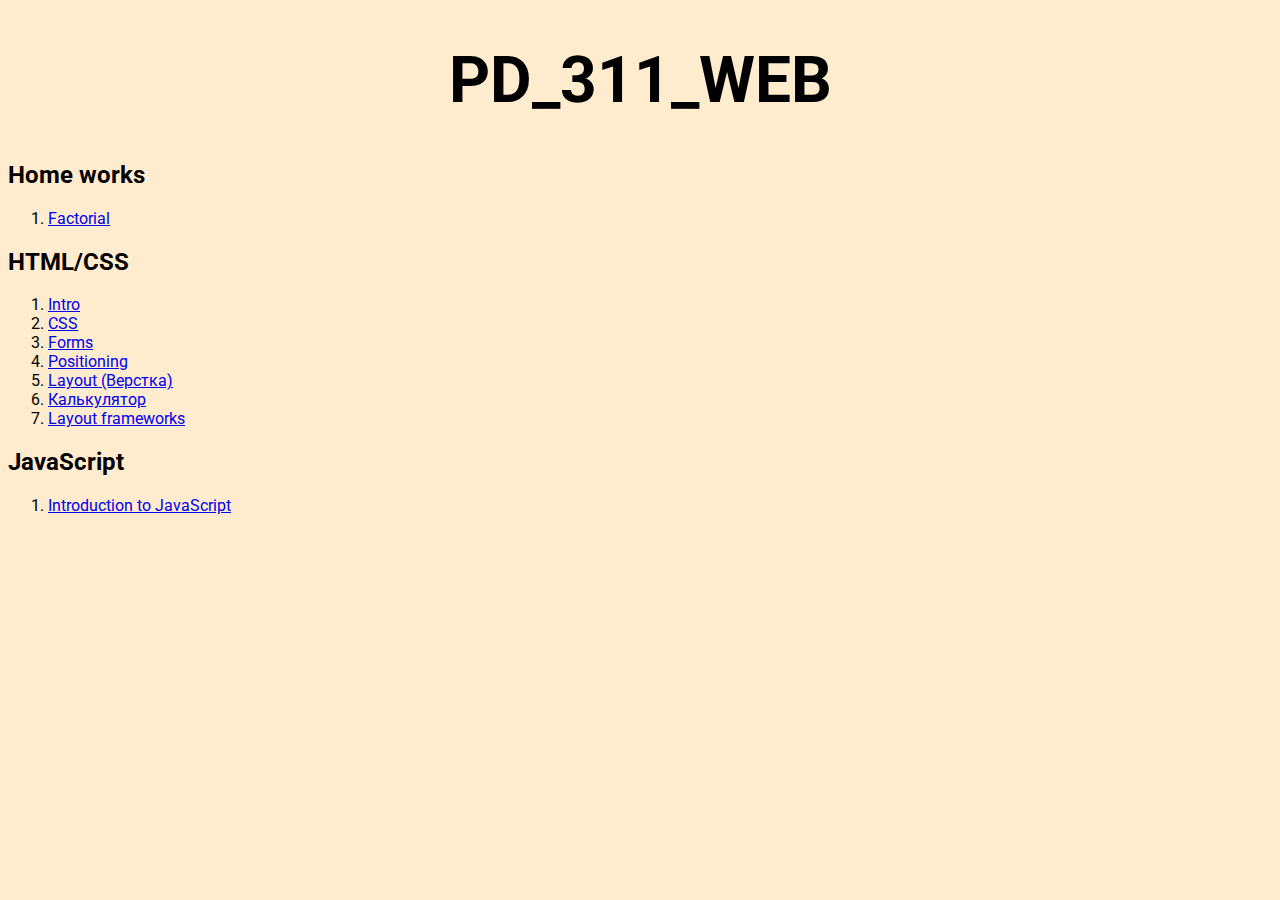
<file: index.html>
﻿<!DOCTYPE html>

<html lang="en" xmlns="http://www.w3.org/1999/xhtml">
<head>
    <meta charset="utf-8" />
	<link rel="stylesheet" href="style.css">
    <title>PD_311_WEB</title>
</head>
<body>
	<h1>PD_311_WEB</h1>
	<h2>Home works</h2>
	<ol>
		<li><a href="DZ/DZ.html">Factorial</a></li>
	</ol>
	<h2>HTML/CSS</h2>
	<ol>
		<li><a href="01-Intro/intro.html">Intro</a></li>
		<li><a href="02-CSS/index.html">CSS</a></li>
		<li><a href="03-Forms/index.html">Forms</a></li>
		<li><a href="04-Positioning/index.html">Positioning</a></li>
		<li><a href="05-Layout/index.html">Layout (Верстка)</a></li>
		<li><a href="Layout/calc.html">Калькулятор</a></li>
		<li><a href="06-LayoutFrameworks/index.html">Layout frameworks</a></li>
	</ol>
	<h2>JavaScript</h2>
	<ol>
		<li><a href="07-IntroductionToJS/index.html">Introduction to JavaScript</a></li>
	</ol>
</body>
</html>
</file>
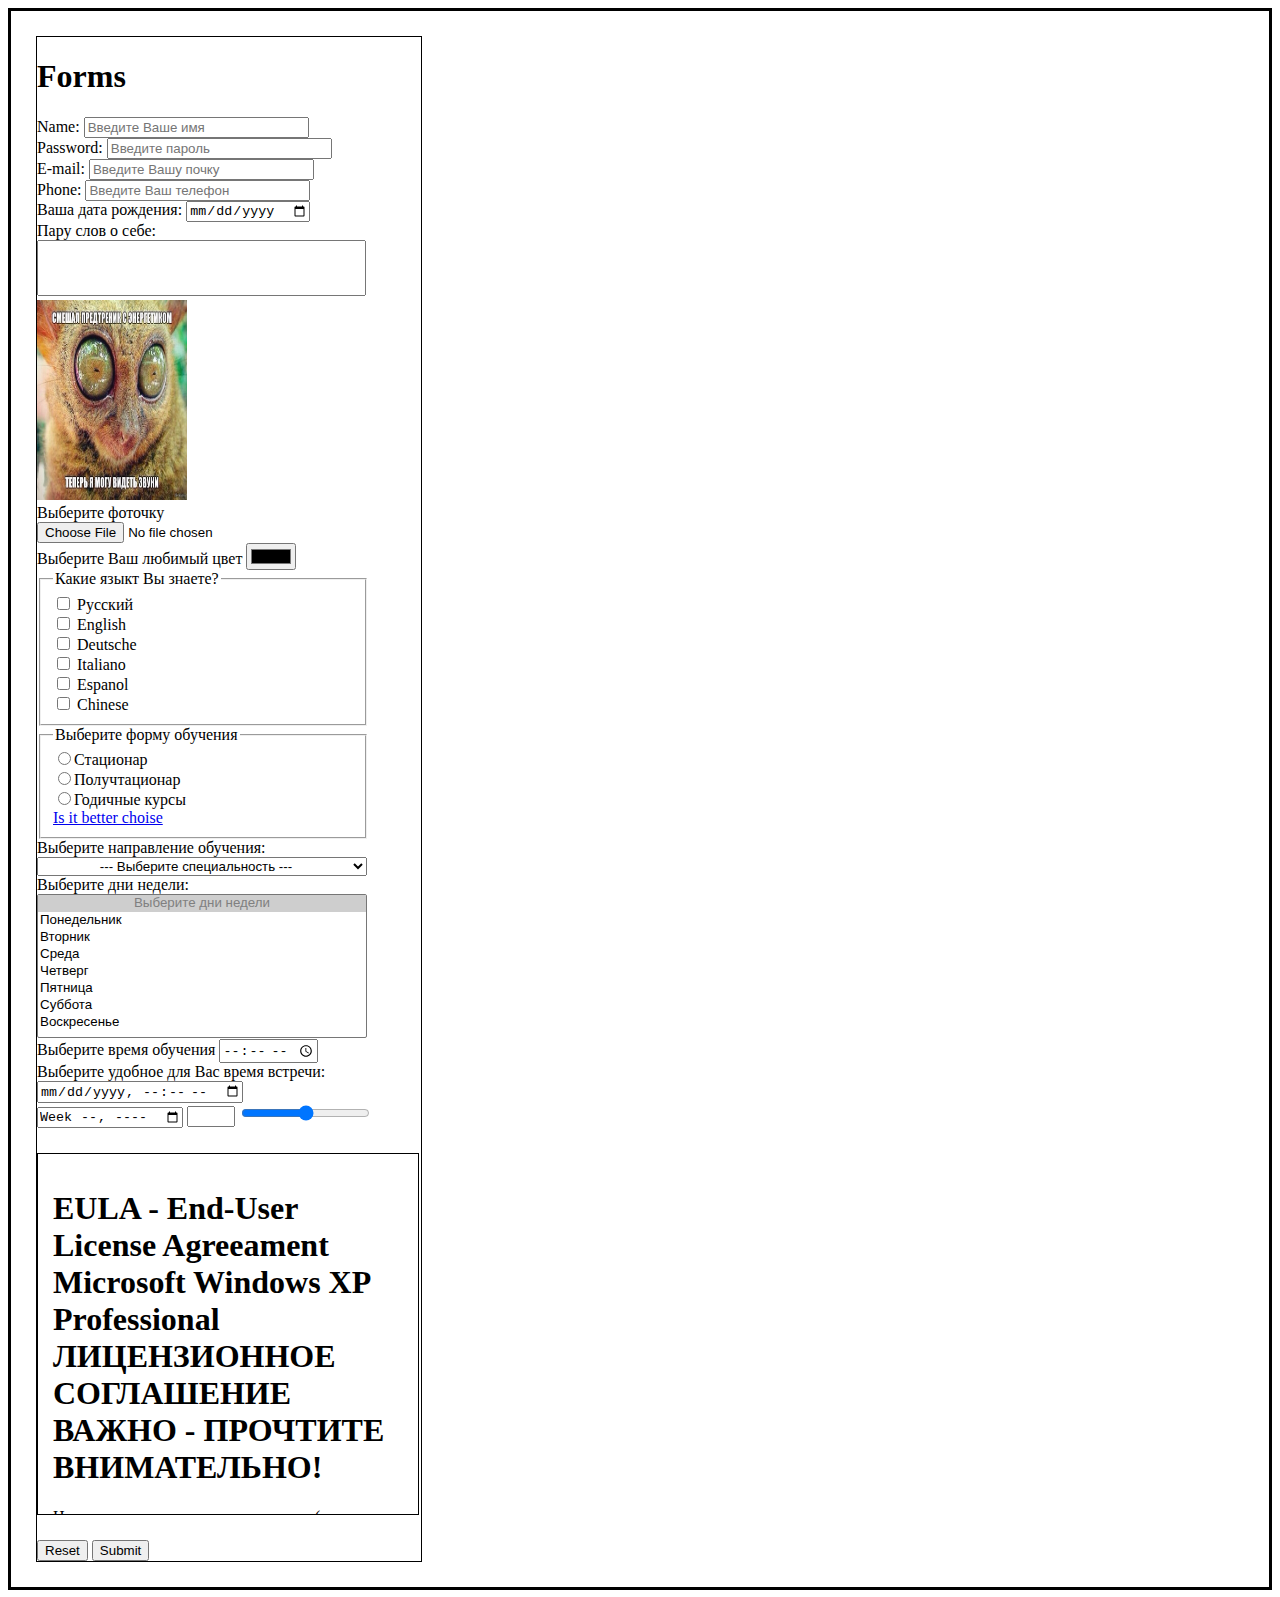
<file: 03-Forms/index.html>
﻿<!DOCTYPE html>

<html lang="en">
<head>
    <meta charset="utf-8" >
	<link rel="stylesheet" href="style.css">
    <title>Forms</title>
</head>
<body>
	<main>
		<h1>Forms</h1>
		<form action="handler.php" method="post">
			<div>
				<label for="first_name">Name:</label>
				<input type="text" placeholder="Введите Ваше имя" name="first_name" id="first_name" required
					   size="25"
					   minlength="3" maxlength="8"
					   pattern="^[A-Z][a-z]*">
			</div>

			<div>
				<label for="passwd">Password:</label>
				<input type="password" placeholder="Введите пароль" name="passwd" id="passwd"
					   size="25"
					   minlength="8" maxlength="24">
			</div>

			<div>
				<label for="email">E-mail:</label>
				<input type="email" placeholder="Введите Вашу почку" name="email" id="email"
					   size="25"
					   minlength="5" maxlength="24">
			</div>
			<div>
				<label for="phone">Phone:</label>
				<input type="tel" placeholder="Введите Ваш телефон" name="phone" id="phone"
					   size="25"
					   minlength="5" maxlength="24">
			</div>
			<div>
				<label for="birth-date">Ваша дата рождения:</label>
				<input type="date">
			</div>
			<div>
				<label for="brief">Пару слов о себе:</label><br>
				<textarea name="brief" id="brief" placeholder=""></textarea>
			</div>
			<div>
				<img src="img/photo.jpg" width="150" height="200"><br>
				<label for="photo">Выберите фоточку</label>
				<input type="file" accept="image/*">
			</div>
			<div>
				<label for="color">Выберите Ваш любимый цвет</label>
				<input type="color">
			</div>

			<fieldset>
				<legend>Какие языкт Вы знаете?</legend>
				<div><input type="checkbox" id="Russian">	<label for="Russian">Русский</label></div>
				<div><input type="checkbox" id="English">	<label for="English">English</label></div>
				<div><input type="checkbox" id="Deutsche">	<label for="Deutsche">Deutsche</label></div>
				<div><input type="checkbox" id="Italiano">	<label for="Italiano">Italiano</label></div>
				<div><input type="checkbox" id="Espanol">	<label for="Espanol">Espanol</label></div>
				<div><input type="checkbox" id="Chinese">	<label for="Chinese">Chinese</label></div>
			</fieldset>
			<fieldset>
				<legend>Выберите форму обучения</legend>
				<input type="radio" name="learning-form" id="stacionar"><label for="stacionar">Стационар</label>	 <br>
				<input type="radio" name="learning-form" id="semistacionar"><label for="semistacionar">Получтационар </label><br>
				<input type="radio" name="learning-form" id="year-courses"><label for="year-courses">Годичные курсы</label><br>
				<a href="https://learn.microsoft.com/en-us/windows/win32/uxguide/ctrl-radio-buttons">Is it better choise</a>
			</fieldset>

			<div>
				<label for="direction">Выберите направление обучения:</label><br>
				<select name="direction" id="direction">
					<option disabled selected> --- Выберите специальность --- </option>
					<option value="RPO">РПО</option>
					<option value="Networks">Сети</option>
					<option value="Graphics">Графика</option>
					<option value="Java">Java</option>
					<option value="Android">Android</option>
					<option value="GameDev">GameDev</option>
					<option value="WebDev">WebDev</option>
					<option value="FrontEnd">FrontEnd</option>
					<option value="BackEnd">BackEnd</option>
				</select>
			</div>
			<div>
				<label for="weekdays">Выберите дни недели:</label><br>
				<select multiple name="weekdays" id="weekdays">
					<option disabled selected>Выберите дни недели</option>
					<option value="Monday">Понедельник</option>
					<option value="Tuesday">Вторник</option>
					<option value="Wednesday">Среда</option>
					<option value="Thursday">Четверг</option>
					<option value="Friday">Пятница</option>
					<option value="Saturnday">Суббота</option>
					<option value="Sunday">Воскресенье</option>
				</select>
			</div>
			<div>
				<label for="learning-time">Выберите время обучения</label>
				<input type="time">
			</div>
			<div>
				<label for="meeting">Выберите удобное для Вас время встречи:</label><br>
				<input type="datetime-local" name="meeting" id="meeting">
			</div>
			<input type="week">
			<input type="number" min="1" max="5">
			<input type="range">
			<div class="eula">
				<h1>
					EULA - End-User License Agreeament
					Microsoft Windows XP Professional
					ЛИЦЕНЗИОННОЕ СОГЛАШЕНИЕ
					ВАЖНО - ПРОЧТИТЕ ВНИМАТЕЛЬНО!
				</h1>
				<p>
					Настоящее лицензионное соглашение (далее
					"лицензионное соглашение") является юридическим
					соглашением, заключаемым между вами (физическим
					или юридическим лицом) и Microsoft Corporation
					(далее "корпорация Майкрософт") относительно
					указанного выше программного продукта корпорации
					Майкрософт, который включает в себя программное
					обеспечение, а также может включать
					соответствующие носители, любые печатные
					материалы, любую "встроенную" или "электронную"
					документацию и службы в Интернете (далее
					"продукт"). Продукт может сопровождаться
					документами, дополняющими или изменяющими
					настоящее лицензионное соглашение.
					УСТАНАВЛИВАЯ, КОПИРУЯ ИЛИ ИНЫМ ОБРАЗОМ
					ИСПОЛЬЗУЯ ПРОДУКТ, ВЫ ТЕМ САМЫМ СОГЛАШАЕТЕСЬ
					С ПОЛОЖЕНИЯМИ И УСЛОВИЯМИ НАСТОЯЩЕГО
					ЛИЦЕНЗИОННОГО СОГЛАШЕНИЯ. ЕСЛИ ВЫ НЕ
					СОГЛАСНЫ С ПОЛОЖЕНИЯМИ И УСЛОВИЯМИ
					НАСТОЯЩЕГО ЛИЦЕНЗИОННОГО СОГЛАШЕНИЯ, НЕ
					УСТАНАВЛИВАЙТЕ И НЕ ИСПОЛЬЗУЙТЕ ДАННЫЙ
					ПРОДУКТ; ВЫ МОЖЕТЕ ВЕРНУТЬ ЕГО ЛИЦУ, У
					КОТОРОГО ВЫ ПРИОБРЕЛИ ПРОДУКТ, И ПОЛУЧИТЬ
					ОБРАТНО УПЛАЧЕННЫЕ ВАМИ ДЕНЬГИ.
				</p>
				<ol>
					<li>
						1. ОБЪЕМ ЛИЦЕНЗИИ.
						Корпорация Майкрософт предоставляет вам следующие
						права при условии соблюдения вами всех положений и
						условий настоящего лицензионного соглашения:
						* Установка и использование.
						Разрешается устанавливать, использовать,
						осуществлять доступ, отображать и запускать одну
						копию продукта на одном компьютере, в качестве
						которого может выступать рабочая станция, терминал
						или любое другое устройство (далее "рабочая
						станция"). Продукт нельзя использовать
						одновременно более чем 2 (двумя) процессорами
						одной рабочей станции. К рабочей станции
						разрешается подключать не более 10 (десяти)
						компьютеров или других электронных устройств
						(далее "устройство") для использования служб
						данного продукта, причем исключительно для доступа
						к файловым службам, службам печати, службам IIS, а
						также к службам удаленного доступа (включая общий
						доступ к подключению и телефонные службы).
						Максимальное количество подключений, равное
						десяти, включает любые косвенные подключения,
						производимые через "мультиплексирующее" или иное
						программное или аппаратное обеспечение,
						позволяющее осуществлять коллективный доступ или
						поочередные подключения. Если иное явно не
						07/27/2001 54834.1
						оговорено ниже в разделе о программе NetMeeting,
						удаленном помощнике и удаленном рабочем столе,
						запрещается предоставлять с помощью продукта
						другому устройству возможность использовать,
						осуществлять доступ, запускать или отображать
						другие программы, находящиеся на рабочей станции,
						а также использовать, осуществлять доступ,
						запускать или отображать продукт или
						пользовательский интерфейс продукта на каком-либо
						устройстве, если только для этого устройства не
						приобретена дополнительная лицензия на продукт.
						* Обязательная активизация.
						Действие лицензионных прав, предоставленных
						настоящим лицензионным соглашением, ограничено
						первыми 30 (тридцатью) днями с момента первой
						установки продукта, если вы не предоставите
						сведения, необходимые для активизации вашей
						лицензионной копии продукта согласно описанию во
						время установки продукта. Активизация продукта
						может быть выполнена через Интернет или по
						телефону (телефонные переговоры оплачиваются
						вами). В случае изменения аппаратного обеспечения
						компьютера или продукта может потребоваться
						повторная активизация продукта. В продукт встроены
						технические средства, предотвращающие незаконное
						или нелицензионное использование продукта. Вы
						соглашаетесь с тем, что такие средства могут
						использоваться нами.
						* Хранение и использование в сети.
						Вы вправе также хранить или установить копию
						продукта на устройстве хранения данных (например,
						на сервере сети), используемом исключительно для
						установки и запуска продукта на других ваших
						рабочих станциях в пределах локальной сети, при
						условии приобретения и выделения отдельной
						лицензии на каждую рабочую станцию, на которой или
						с которой продукт устанавливается, используется,
						предоставляется для доступа, отображается или
						запускается. Лицензия на продукт неделима и не
						допускает одновременного ее использования на
						нескольких рабочих станциях.
						* Сохранение прав.
						Все права, которые не предоставлены явно настоящим
						лицензионным соглашением, сохраняются за
						корпорацией Майкрософт.
					</li>
					<li>
						2. ОБНОВЛЕНИЯ.
						Если программный продукт является обновлением, для
						его использования вам необходимо иметь
						соответствующую лицензию на продукт, указанный
						корпорацией Майкрософт как подпадающий под
						предложение об обновлении После обновления
						07/27/2001 54834.1
						запрещается использовать продукт, являющийся
						основанием вашего права на обновление.
					</li>
					<li>
						3. ДОПОЛНИТЕЛЬНОЕ ПРОГРАММНОЕ ОБЕСПЕЧЕНИЕ И
						СЛУЖБЫ.
						Настоящее лицензионное соглашение распространяется
						также на предназначенные для продукта обновления,
						добавления, дополнительные компоненты и компоненты
						служб в Интернете, которые могут быть доступны или
						предоставлены вам корпорацией Майкрософт после
						приобретения вами исходной копии продукта, если
						такое обновление, добавление, дополнительный
						компонент или компонент служб в Интернете не
						сопровождается иными условиями, установленными
						корпорацией Майкрософт. Корпорация Майкрософт
						оставляет за собой право прекратить работу любой
						службы в Интернете, предоставленной или доступной
						вам посредством использования продукта. Настоящее
						лицензионное соглашение не предоставляет вам
						никаких прав на использование включенных в продукт
						компонентов пакета средств разработки Windows
						Media Format Software Development Kit (далее
						"WMFSDK") для разработки приложений, использующих
						технологию Windows Media. Для использования
						средств WMFSDK с целью разработки таких приложений
						необходимо посетить веб-страницу
						http://msdn.microsoft.com/workshop/imedia/
						windowsmedia/sdk/wmsdk.asp, принять условия
						отдельного лицензионного соглашения на
						использование пакета WMFSDK, загрузить
						соответствующий пакет WMFSDK и установить его на
						своем компьютере.
					</li>
					<li>
						4. ПЕРЕДАЧА - внутренняя.
						Продукт разрешается переносить на другую рабочую
						станцию. После переноса продукта на другую рабочую
						станцию его следует полностью удалить с исходной
						рабочей станции. Передача третьим лицам.
						Первоначальный пользователь продукта имеет право
						единовременной передачи его другому лицу. Такая
						передача должна включать все составные части,
						носители и печатные материалы, настоящее
						лицензионное соглашение и сертификат подлинности,
						если таковой имеется. Такая передача не может
						являться косвенной, например, в виде переуступки.
						Для такой передачи продукта необходимо, чтобы
						получатель предварительно согласился со всеми
						условиями настоящего лицензионного соглашения.
						Запрет на передачу во временное пользование.
						Запрещается предоставлять продукт в прокат, в
						аренду, во временное пользование и использовать
						продукт для оказания третьим лицам сетевых услуг
						на коммерческой основе.
					</li>
				</ol>
			</div>
			<input type="reset">
			<input type="submit">
		</form>
	</main>
</body>
</html>
</file>
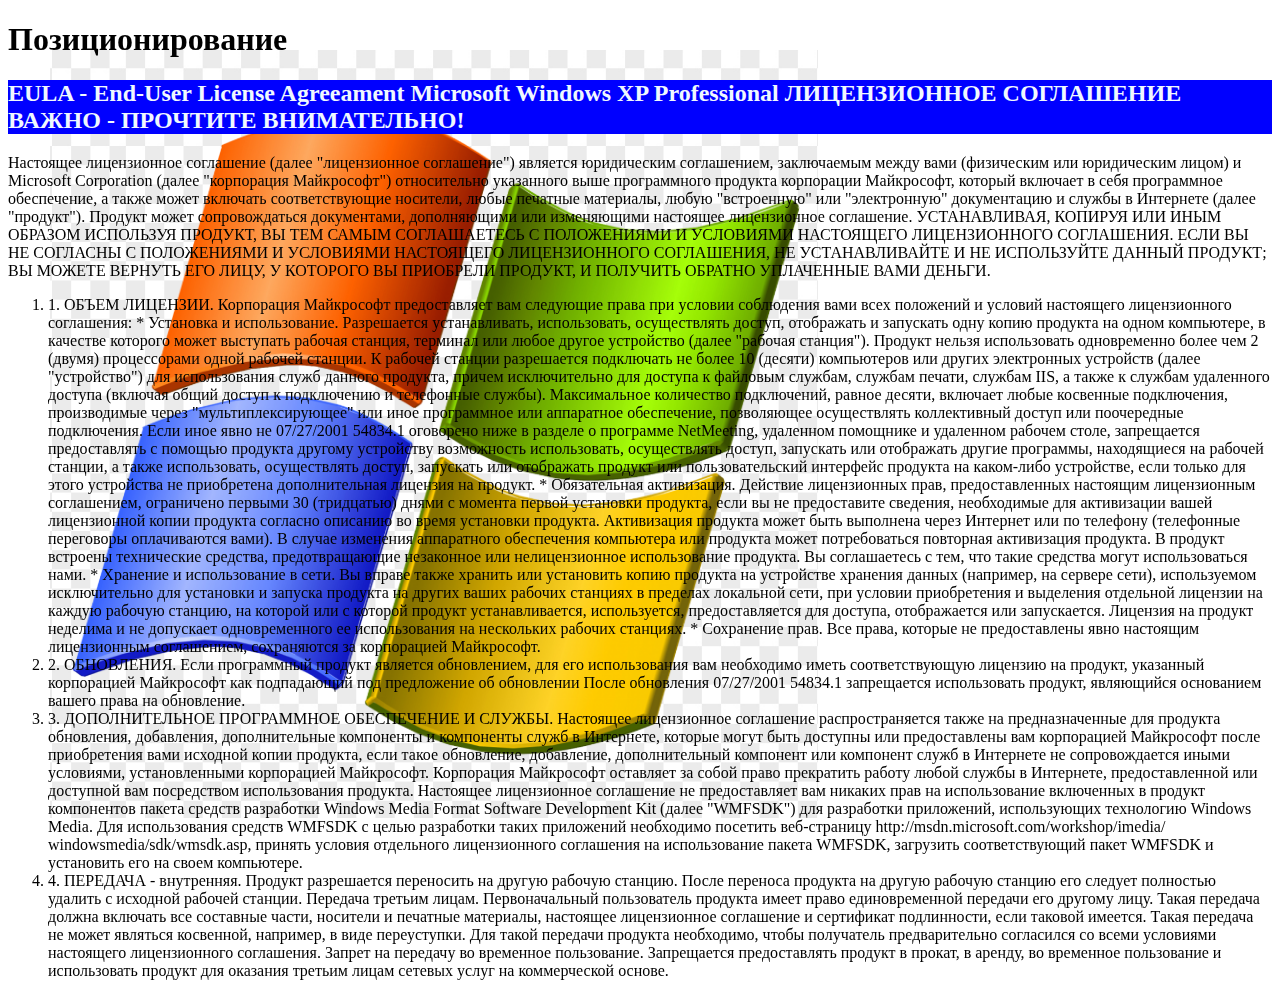
<file: 04-Positioning/index.html>
﻿<!DOCTYPE html>

<html lang="en" xmlns="http://www.w3.org/1999/xhtml">
<head>
    <meta charset="utf-8" />
	<link rel="stylesheet" href="style.css">
    <title>Позиционирование</title>
</head>
<body>
	<h1>Позиционирование</h1>
	<h2>
		EULA - End-User License Agreeament
		Microsoft Windows XP Professional
		ЛИЦЕНЗИОННОЕ СОГЛАШЕНИЕ
		ВАЖНО - ПРОЧТИТЕ ВНИМАТЕЛЬНО!
	</h2>
	<p>
		<img src="img/windows-xp.png">
		Настоящее лицензионное соглашение (далее
		"лицензионное соглашение") является юридическим
		соглашением, заключаемым между вами (физическим
		или юридическим лицом) и Microsoft Corporation
		(далее "корпорация Майкрософт") относительно
		указанного выше программного продукта корпорации
		Майкрософт, который включает в себя программное
		обеспечение, а также может включать
		соответствующие носители, любые печатные
		материалы, любую "встроенную" или "электронную"
		документацию и службы в Интернете (далее
		"продукт"). Продукт может сопровождаться
		документами, дополняющими или изменяющими
		настоящее лицензионное соглашение.
		УСТАНАВЛИВАЯ, КОПИРУЯ ИЛИ ИНЫМ ОБРАЗОМ
		ИСПОЛЬЗУЯ ПРОДУКТ, ВЫ ТЕМ САМЫМ СОГЛАШАЕТЕСЬ
		С ПОЛОЖЕНИЯМИ И УСЛОВИЯМИ НАСТОЯЩЕГО
		ЛИЦЕНЗИОННОГО СОГЛАШЕНИЯ. ЕСЛИ ВЫ НЕ
		СОГЛАСНЫ С ПОЛОЖЕНИЯМИ И УСЛОВИЯМИ
		НАСТОЯЩЕГО ЛИЦЕНЗИОННОГО СОГЛАШЕНИЯ, НЕ
		УСТАНАВЛИВАЙТЕ И НЕ ИСПОЛЬЗУЙТЕ ДАННЫЙ
		ПРОДУКТ; ВЫ МОЖЕТЕ ВЕРНУТЬ ЕГО ЛИЦУ, У
		КОТОРОГО ВЫ ПРИОБРЕЛИ ПРОДУКТ, И ПОЛУЧИТЬ
		ОБРАТНО УПЛАЧЕННЫЕ ВАМИ ДЕНЬГИ.
	</p>
	<ol>
		<li>
			1. ОБЪЕМ ЛИЦЕНЗИИ.
			Корпорация Майкрософт предоставляет вам следующие
			права при условии соблюдения вами всех положений и
			условий настоящего лицензионного соглашения:
			* Установка и использование.
			Разрешается устанавливать, использовать,
			осуществлять доступ, отображать и запускать одну
			копию продукта на одном компьютере, в качестве
			которого может выступать рабочая станция, терминал
			или любое другое устройство (далее "рабочая
			станция"). Продукт нельзя использовать
			одновременно более чем 2 (двумя) процессорами
			одной рабочей станции. К рабочей станции
			разрешается подключать не более 10 (десяти)
			компьютеров или других электронных устройств
			(далее "устройство") для использования служб
			данного продукта, причем исключительно для доступа
			к файловым службам, службам печати, службам IIS, а
			также к службам удаленного доступа (включая общий
			доступ к подключению и телефонные службы).
			Максимальное количество подключений, равное
			десяти, включает любые косвенные подключения,
			производимые через "мультиплексирующее" или иное
			программное или аппаратное обеспечение,
			позволяющее осуществлять коллективный доступ или
			поочередные подключения. Если иное явно не
			07/27/2001 54834.1
			оговорено ниже в разделе о программе NetMeeting,
			удаленном помощнике и удаленном рабочем столе,
			запрещается предоставлять с помощью продукта
			другому устройству возможность использовать,
			осуществлять доступ, запускать или отображать
			другие программы, находящиеся на рабочей станции,
			а также использовать, осуществлять доступ,
			запускать или отображать продукт или
			пользовательский интерфейс продукта на каком-либо
			устройстве, если только для этого устройства не
			приобретена дополнительная лицензия на продукт.
			* Обязательная активизация.
			Действие лицензионных прав, предоставленных
			настоящим лицензионным соглашением, ограничено
			первыми 30 (тридцатью) днями с момента первой
			установки продукта, если вы не предоставите
			сведения, необходимые для активизации вашей
			лицензионной копии продукта согласно описанию во
			время установки продукта. Активизация продукта
			может быть выполнена через Интернет или по
			телефону (телефонные переговоры оплачиваются
			вами). В случае изменения аппаратного обеспечения
			компьютера или продукта может потребоваться
			повторная активизация продукта. В продукт встроены
			технические средства, предотвращающие незаконное
			или нелицензионное использование продукта. Вы
			соглашаетесь с тем, что такие средства могут
			использоваться нами.
			* Хранение и использование в сети.
			Вы вправе также хранить или установить копию
			продукта на устройстве хранения данных (например,
			на сервере сети), используемом исключительно для
			установки и запуска продукта на других ваших
			рабочих станциях в пределах локальной сети, при
			условии приобретения и выделения отдельной
			лицензии на каждую рабочую станцию, на которой или
			с которой продукт устанавливается, используется,
			предоставляется для доступа, отображается или
			запускается. Лицензия на продукт неделима и не
			допускает одновременного ее использования на
			нескольких рабочих станциях.
			* Сохранение прав.
			Все права, которые не предоставлены явно настоящим
			лицензионным соглашением, сохраняются за
			корпорацией Майкрософт.
		</li>
		<li>
			2. ОБНОВЛЕНИЯ.
			Если программный продукт является обновлением, для
			его использования вам необходимо иметь
			соответствующую лицензию на продукт, указанный
			корпорацией Майкрософт как подпадающий под
			предложение об обновлении После обновления
			07/27/2001 54834.1
			запрещается использовать продукт, являющийся
			основанием вашего права на обновление.
		</li>
		<li>
			3. ДОПОЛНИТЕЛЬНОЕ ПРОГРАММНОЕ ОБЕСПЕЧЕНИЕ И
			СЛУЖБЫ.
			Настоящее лицензионное соглашение распространяется
			также на предназначенные для продукта обновления,
			добавления, дополнительные компоненты и компоненты
			служб в Интернете, которые могут быть доступны или
			предоставлены вам корпорацией Майкрософт после
			приобретения вами исходной копии продукта, если
			такое обновление, добавление, дополнительный
			компонент или компонент служб в Интернете не
			сопровождается иными условиями, установленными
			корпорацией Майкрософт. Корпорация Майкрософт
			оставляет за собой право прекратить работу любой
			службы в Интернете, предоставленной или доступной
			вам посредством использования продукта. Настоящее
			лицензионное соглашение не предоставляет вам
			никаких прав на использование включенных в продукт
			компонентов пакета средств разработки Windows
			Media Format Software Development Kit (далее
			"WMFSDK") для разработки приложений, использующих
			технологию Windows Media. Для использования
			средств WMFSDK с целью разработки таких приложений
			необходимо посетить веб-страницу
			http://msdn.microsoft.com/workshop/imedia/
			windowsmedia/sdk/wmsdk.asp, принять условия
			отдельного лицензионного соглашения на
			использование пакета WMFSDK, загрузить
			соответствующий пакет WMFSDK и установить его на
			своем компьютере.
		</li>
		<li>
			4. ПЕРЕДАЧА - внутренняя.
			Продукт разрешается переносить на другую рабочую
			станцию. После переноса продукта на другую рабочую
			станцию его следует полностью удалить с исходной
			рабочей станции. Передача третьим лицам.
			Первоначальный пользователь продукта имеет право
			единовременной передачи его другому лицу. Такая
			передача должна включать все составные части,
			носители и печатные материалы, настоящее
			лицензионное соглашение и сертификат подлинности,
			если таковой имеется. Такая передача не может
			являться косвенной, например, в виде переуступки.
			Для такой передачи продукта необходимо, чтобы
			получатель предварительно согласился со всеми
			условиями настоящего лицензионного соглашения.
			Запрет на передачу во временное пользование.
			Запрещается предоставлять продукт в прокат, в
			аренду, во временное пользование и использовать
			продукт для оказания третьим лицам сетевых услуг
			на коммерческой основе.
		</li>
	</ol>
	
</body>
</html>
</file>
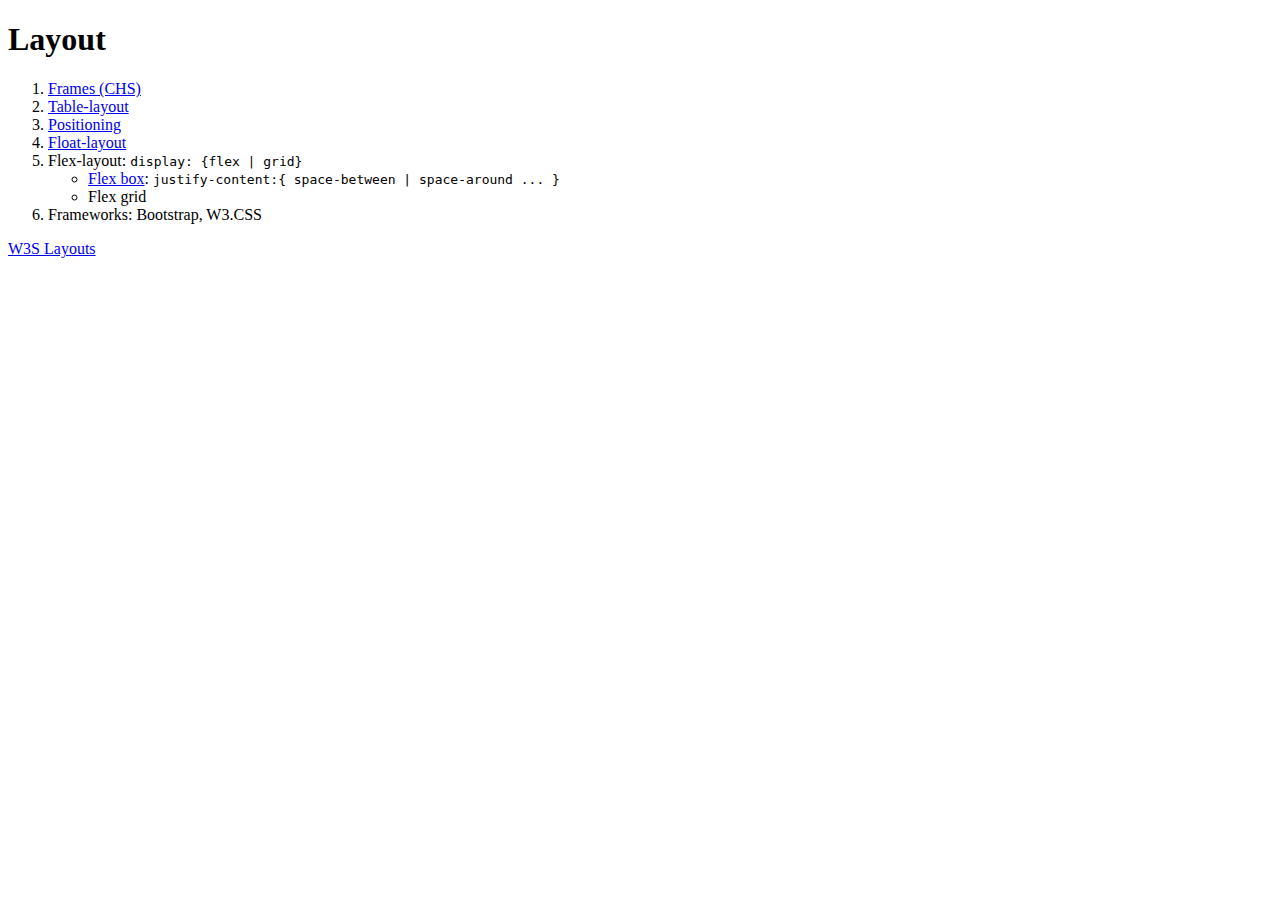
<file: 05-Layout/index.html>
﻿<!DOCTYPE html>

<html lang="en" xmlns="http://www.w3.org/1999/xhtml">
<head>
    <meta charset="utf-8" />
    <title>Layout</title>
</head>
<body>
	<h1>Layout</h1>
	<ol>
		<li><a href="Frames.html">Frames (CHS)</a></li>
		<li><a href="table_layout.html">Table-layout</a></li>
		<li><a href="../04-Positioning/index.html">Positioning</a></li>
		<li><a href="Float.html">Float-layout</a></li>
		<li>Flex-layout:
			<code>display: {flex | grid}</code>
			<ul>
				<li><a href="flex-box.html">Flex box</a>: <code>justify-content:{ space-between | space-around ... }</code></li>
				<li>Flex grid</li>
			</ul>
		</li>
		<li>Frameworks: Bootstrap, W3.CSS</li>
	</ol>
	<a href="https://www.w3schools.com/html/html_layout.asp">W3S Layouts</a>
</body>
</html>
</file>
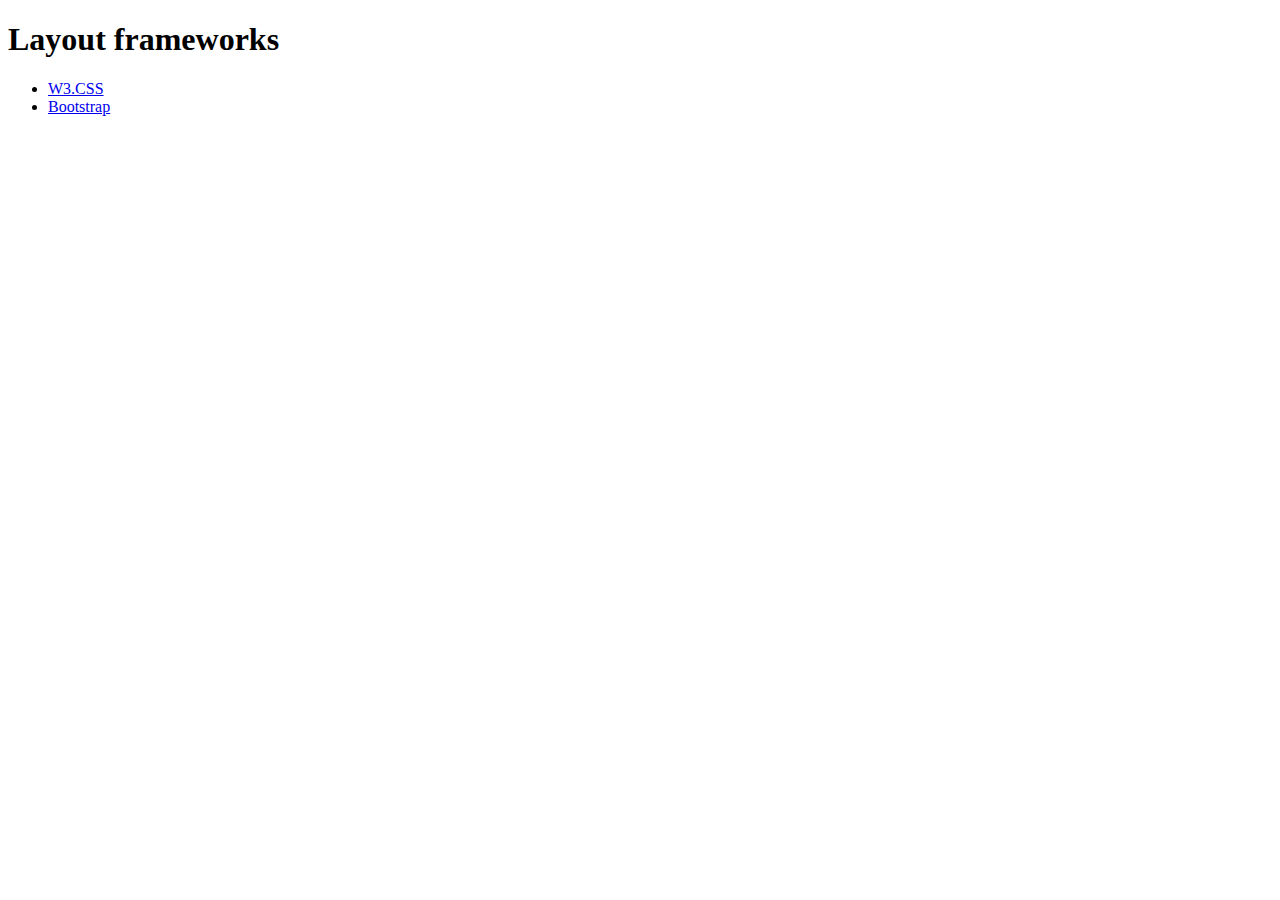
<file: 06-Frameworks/index.html>
﻿<!DOCTYPE html>

<html lang="en" xmlns="http://www.w3.org/1999/xhtml">
<head>
    <meta charset="utf-8" />
    <title>Layout frameworks</title>
</head>
<body>
    <h1>Layout frameworks</h1>
    <ul>
        <li><a href="W3Layout.html">W3.CSS</a></li>
        <li><a href="Bootstrap.html">Bootstrap</a></li>

    </ul>
</body>
</html>
</file>
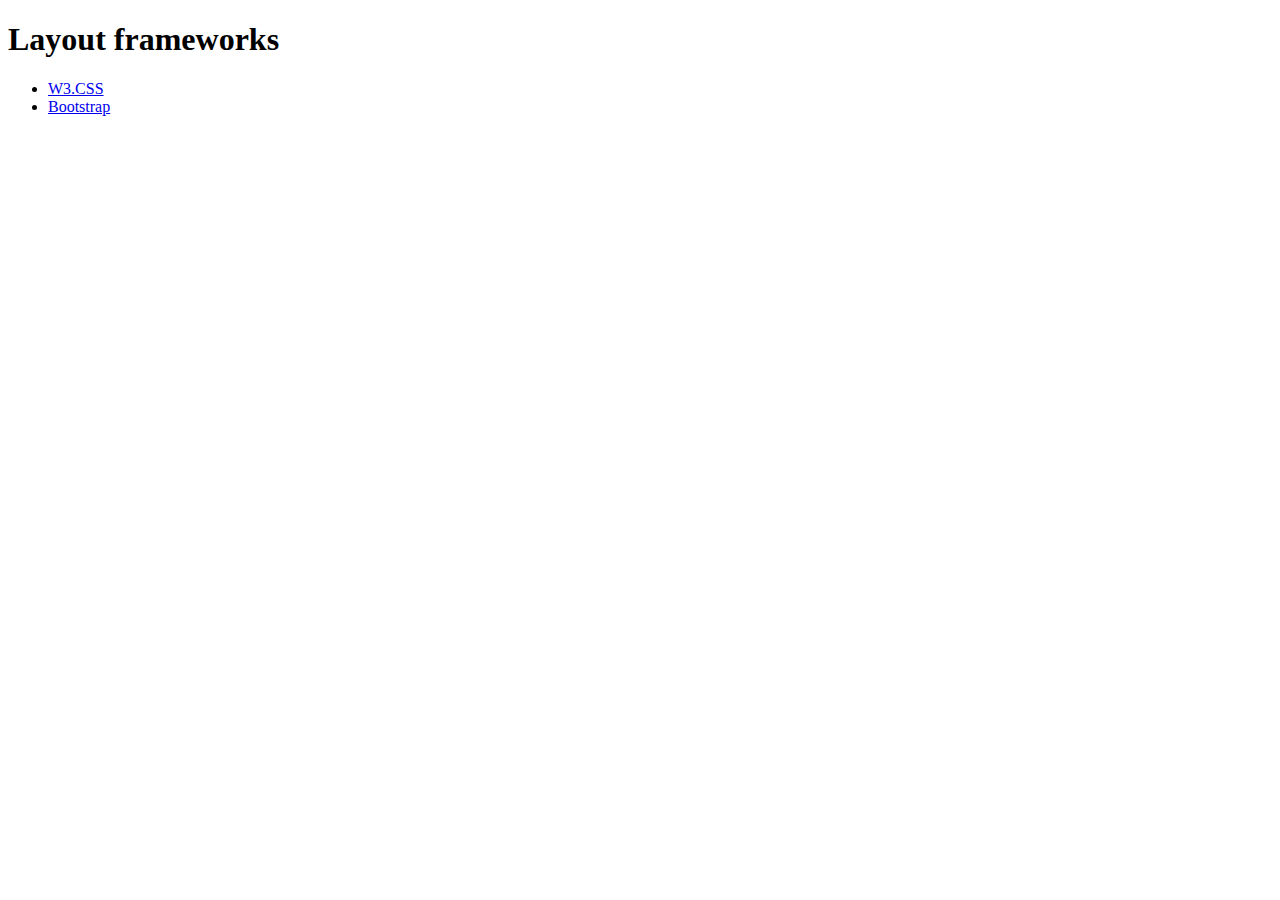
<file: 06-LayoutFrameworks/index.html>
﻿<!DOCTYPE html>

<html lang="en" xmlns="http://www.w3.org/1999/xhtml">
<head>
    <meta charset="utf-8" />
    <title>Layout frameworks</title>
</head>
<body>
	<h1>Layout frameworks</h1>
	<ul>
		<li><a href="W3Layout.html">W3.CSS</a></li>
		<li><a href="bootstrap.html">Bootstrap</a></li>
	</ul>
</body>
</html>
</file>
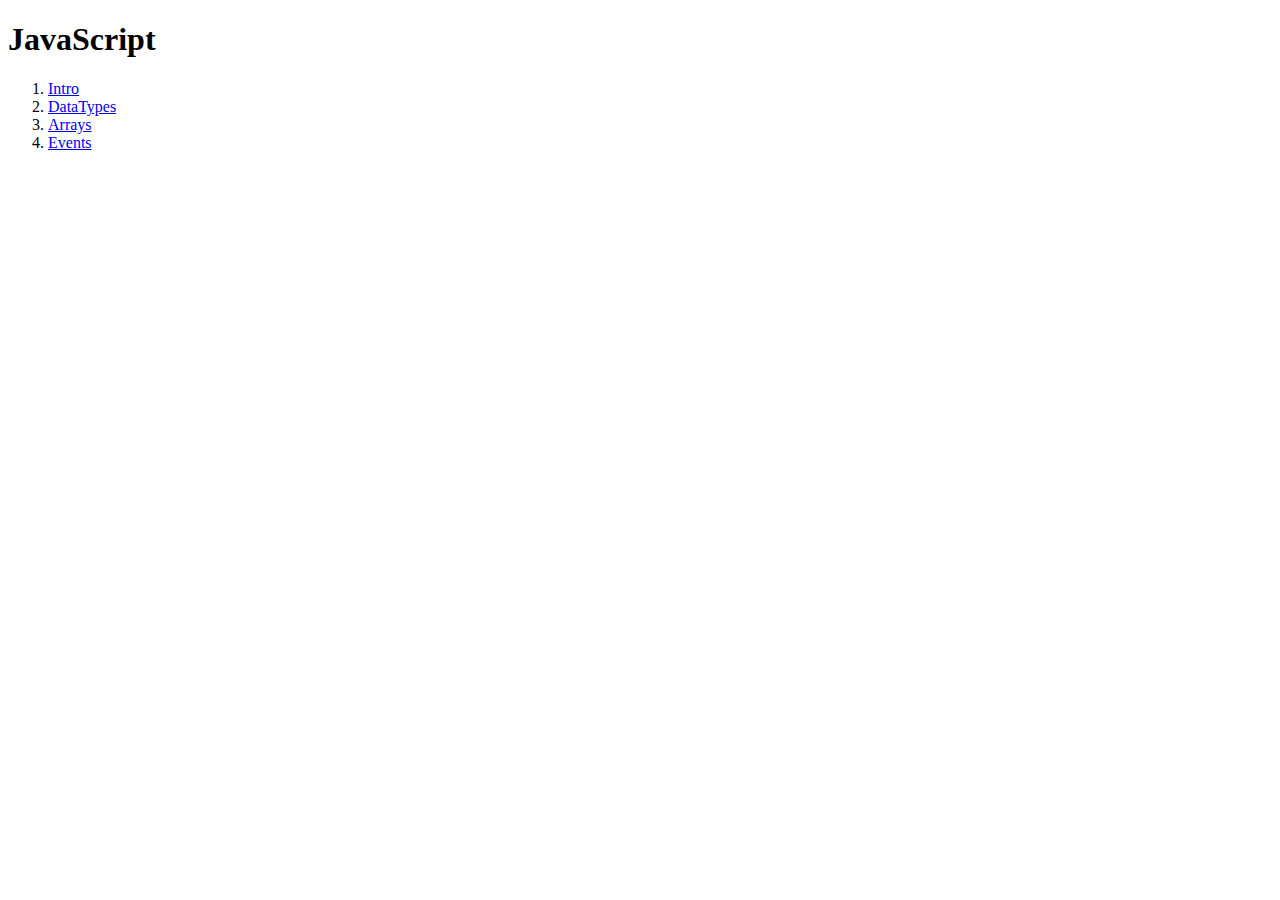
<file: 07-IntroductionToJS/index.html>
﻿<!DOCTYPE html>

<html lang="en" xmlns="http://www.w3.org/1999/xhtml">
<head>
    <meta charset="utf-8" />
    <title>Introduction to JavaScript</title>

</head>
<body>
	<h1>JavaScript</h1>
	<ol>
		<li><a href="intro.html">Intro</a></li>
		<li><a href="datatypes.html">DataTypes</a></li>
		<li><a href="arrays.html">Arrays</a></li>
		<li><a href="events.html">Events</a></li>
	</ol>
</body>
</html>
</file>
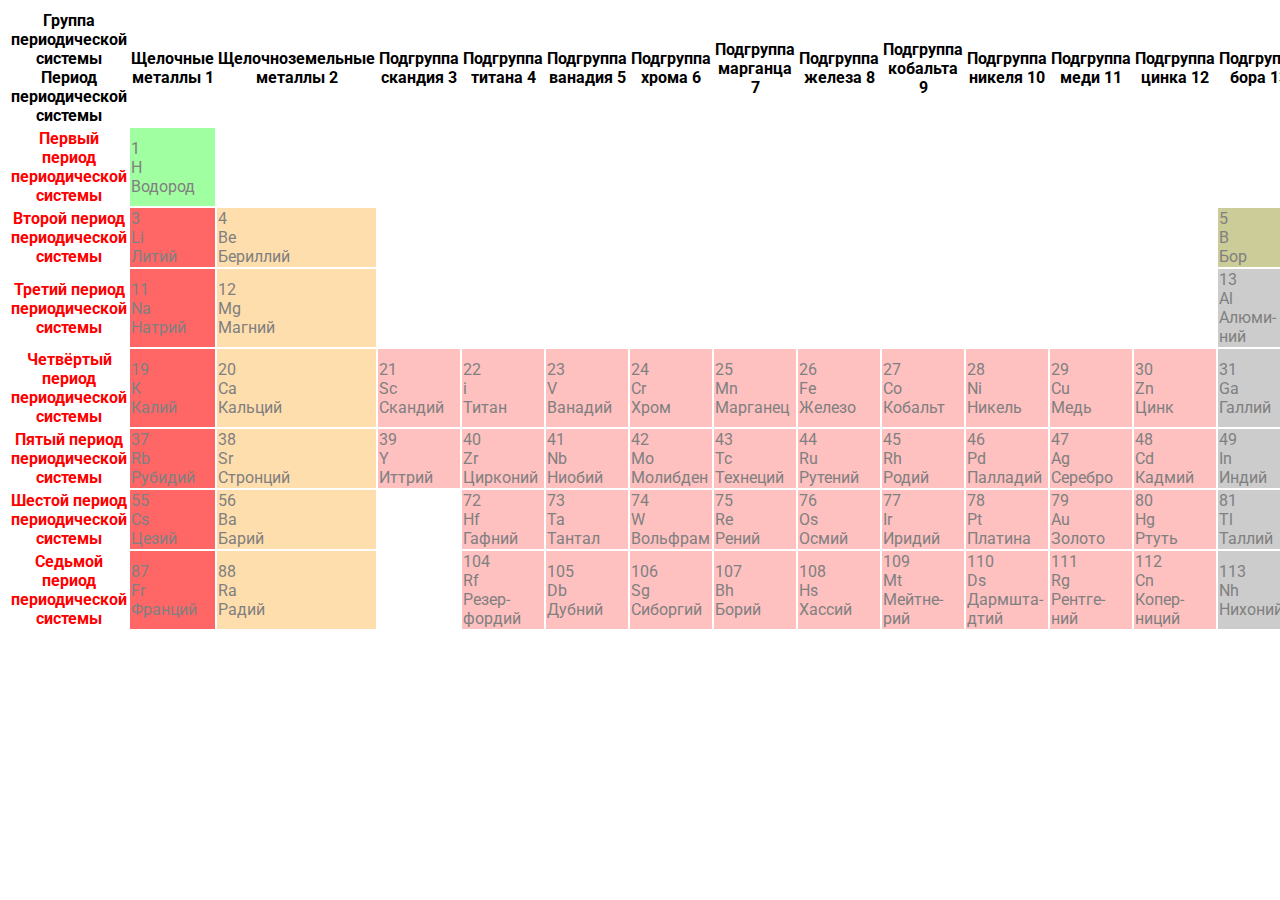
<file: Table/index.html>
﻿<!DOCTYPE html>

<html lang="ru" xmlns="http://www.w3.org/1999/xhtml">
<head>
	<meta charset="utf-8">

	<link rel="preconnect" href="https://fonts.googleapis.com">
	<link rel="preconnect" href="https://fonts.gstatic.com" crossorigin>
	<link href="https://fonts.googleapis.com/css2?family=Playwrite+CU:wght@100..400&family=Roboto:ital,wght@0,100;0,300;0,400;0,500;0,700;0,900;1,100;1,300;1,400;1,500;1,700;1,900&display=swap" rel="stylesheet">
	<link rel="stylesheet" href="style.css">
	<title>Таблица менделеева</title>
</head>
<body>
	<table>
			<tr>
				<th>
					Группа периодической системы<br>Период периодической системы
				</th>
				<th>
					Щелочные металлы 1 
				</th>
				<th >
					Щелочноземельные металлы 2 
				</th>
				<th>
					Подгруппа скандия 3 
				</th>
				<th >
					Подгруппа титана 4
				</th>
				<th >
					Подгруппа ванадия 5 
				</th>
				<th >
					Подгруппа хрома 6 
				</th>
				<th >
					Подгруппа марганца 7 
				</th>
				<th >
					Подгруппа железа 8 
				</th>
				<th >
					Подгруппа кобальта 9 
				</th>
				<th >
					Подгруппа никеля 10 
				</th>
				<th >
					Подгруппа меди 11 
				</th>
				<th >
					Подгруппа цинка 12 
				</th>
				<th >
					Подгруппа бора 13 
				</th>
				<th >
					Подгруппа углерода 14 
				</th>
				<th >
					Пниктогены 15 
				</th>
				<th >
					Халькогены 16 
				</th>
				<th >
					Галогены 17 
				</th>
				<th >
					Инертные газы 18 
				</th>
			</tr>
			<tr>
				<th style="color: red;">
					Первый период периодической системы
				</th>
				<td class="nemetall">
					1<br>H<br>Водород 
				</td>
				<td></td>
				<td></td>
				<td></td>
				<td></td>
				<td></td>
				<td></td>
				<td width="5%">
				</td>
				<td width="5%">
				</td>
				<td width="5%">
				</td>
				<td></td>
				<td></td>
				<td></td>
				<td></td>
				<td></td>
				<td></td>
				<td></td>
				<td class="blagorod">
					2<br>He<br>Гелий
				</td>
			</tr>
			<tr>
				<th style="color: red;">
					Второй период периодической системы
				</th>
				<td class="sheloch-metall">
					3<br>Li <br>Литий
				</td>
				<td class="zemel-metall">
					4<br>Be <br>Бериллий
				</td>
				<td></td>
				<td>
				</td>
				<td>
				</td>
				<td></td>
				<td>
				</td>
				<td>
				</td>
				<td></td>
				<td>
				</td>
				<td></td>
				<td>
				</td>
				<td class="polumetall">
					5<br>B <br>Бор
				</td>
				<td class="nemetall">
					6<br>C <br>Углерод
				</td>
				<td class="nemetall">
					7<br>N <br>Азот
				</td>
				<td class="nemetall">
					8<br>O <br>Кислород
				</td>
				<td class="galogen">
					9<br>F <br>Фтор
				</td>
				<td class="blagorod">
					10<br>Ne <br>Неон
				</td>
			</tr>
			<tr>
				<th style="color: red;">
					Третий период периодической системы 
				</th>
				<td class="sheloch-metall">
					11<br>Na <br>Натрий
				</td>
				<td class="zemel-metall">
					12<br>Mg <br>Магний
				</td>
				<td></td>
				<td>
				</td>
				<td>
				</td>
				<td></td>
				<td>
				</td>
				<td>
				</td>
				<td></td>
				<td>
				</td>
				<td></td>
				<td>
				</td>
				<td class="postmetall">
					13<br>Al <br>Алюми-<br>ний
				</td>
				<td class="polumetall">
					14<br>Si <br>Кремний
				</td>
				<td class="nemetall">
					15<br>P <br>Фосфор
				</td>
				<td class="nemetall">
					16<br>S <br>Сера
				</td>
				<td class="galogen">
					17<br>Cl <br>Хлор
				</td>
				<td class="blagorod">
					18<br>Ar <br>Аргон
				</td>
			</tr>
			<tr>
				<th style="color: red;">
					Четвёртый период периодической системы
				</th>
				<td class="sheloch-metall">
					19<br>K <br>Калий
				</td>
				<td class="zemel-metall">
					20<br>Ca <br>Кальций
				</td>
				<td class="perehmetall">
					21<br>Sc <br>Скандий
				</td>
				<td class="perehmetall">
					22<br>i <br>Титан
				</td>
				<td class="perehmetall">
					23<br>V <br>Ванадий
				</td>
				<td class="perehmetall">
					24<br>Cr <br>Хром
				</td>
				<td class="perehmetall">
					25<br>Mn <br>Марганец
				</td>
				<td class="perehmetall">
					26<br>Fe <br>Железо
				</td>
				<td class="perehmetall">
					27<br>Co <br>Кобальт
				</td>
				<td class="perehmetall">
					28<br>Ni <br>Никель
				</td>
				<td class="perehmetall">
					29<br>Cu <br>Медь
				</td>
				<td class="perehmetall">
					30<br>Zn <br>Цинк
				</td>
				<td class="postmetall">
					31<br>Ga <br>Галлий
				</td>
				<td class="polumetall">
					32<br>Ge <br>Германий
				</td>
				<td class="polumetall">
					33<br>As <br>Мышьяк
				</td>
				<td class="nemetall">
					34<br>Se <br>Селен
				</td>
				<td class="galogen">
					35<br>Br <br>Бром
				</td>
				<td class="blagorod">
					36<br>Kr <br>Криптон
				</td>
			</tr>
			<tr>
				<th style="color: red;">
					Пятый период периодической системы
				</th>
				<td class="sheloch-metall">
					37<br>Rb <br>Рубидий
				</td>
				<td class="zemel-metall">
					38<br>Sr <br>Стронций
				</td>
				<td class="perehmetall">
					39<br>Y <br>Иттрий
				</td>
				<td class="perehmetall">
					40<br>Zr <br>Цирконий
				</td>
				<td class="perehmetall">
					41<br>Nb <br>Ниобий
				</td>
				<td class="perehmetall">
					42<br>Mo <br>Молибден
				</td>
				<td class="perehmetall">
					43<br>Tc <br>Технеций
				</td>
				<td class="perehmetall">
					44<br>Ru <br>Рутений
				</td>
				<td class="perehmetall">
					45<br>Rh <br>Родий
				</td>
				<td class="perehmetall">
					46<br>Pd <br>Палладий
				</td>
				<td class="perehmetall">
					47<br>Ag <br>Серебро
				</td>
				<td class="perehmetall">
					48<br>Cd <br>Кадмий
				</td>
				<td class="postmetall">
					49<br>In <br>Индий
				</td>
				<td class="postmetall">
					50<br>Sn <br>Олово
				</td>
				<td class="polumetall">
					51<br>Sb <br>Сурьма
				</td>
				<td class="polumetall">
					52<br>Te <br>Теллур
				</td>
				<td class="galogen">
					53<br>Иод I<br>Иод
				</td>
				<td class="blagorod">
					54<br>Xe <br>Ксенон
				</td>
			</tr>
			<tr>
				<th style="color: red;">
					Шестой период периодической системы
				</th>
				<td class="sheloch-metall">
					55<br>Cs <br>Цезий
				</td>
				<td class="zemel-metall">
					56<br>Ba <br>Барий
				</td>
				<td>
					
				</td>
				<td class="perehmetall">
					72<br>Hf <br>Гафний
				</td>
				<td class="perehmetall">
					73<br>Ta <br>Тантал
				</td>
				<td class="perehmetall">
					74<br>W <br>Вольфрам
				</td>
				<td class="perehmetall">
					75<br>Re <br>Рений
				</td>
				<td class="perehmetall">
					76<br>Os <br>Осмий
				</td>
				<td class="perehmetall">
					77<br>Ir <br>Иридий
				</td>
				<td class="perehmetall">
					78<br>Pt <br>Платина
				</td>
				<td class="perehmetall">
					79<br>Au <br>Золото
				</td>
				<td class="perehmetall">
					80<br>Hg <br>Ртуть
				</td>
				<td class="postmetall">
					81<br>Tl <br>Таллий
				</td>
				<td class="postmetall">
					82<br>Pb <br>Свинец
				</td>
				<td class="postmetall">
					83<br>Bi <br>Висмут
				</td>
				<td class="polumetall">
					84<br>Po <br>Полоний
				</td>
				<td class="galogen">
					85<br>At <br>Астат
				</td>
				<td class="blagorod">
					86<br>Rn <br>Радон
				</td>
			</tr>
			<tr>
				<th style="color: red;">
					Седьмой период периодической системы
				</th>
				<td class="sheloch-metall">
					87<br>Fr <br>Франций
				</td>
				<td class="zemel-metall">
					88<br>Ra <br>Радий
				</td>
				<td>
				</td>
				<td class="perehmetall">
					104<br>Rf <br>Резер-<br>фордий
				</td>
				<td class="perehmetall">
					105<br>Db <br>Дубний
				</td>
				<td class="perehmetall">
					106<br>Sg <br>Сиборгий
				</td>
				<td class="perehmetall">
					107<br>Bh <br>Борий
				</td>
				<td class="perehmetall">
					108<br>Hs <br>Хассий
				</td>
				<td class="perehmetall">
					109<br>Mt <br>Мейтне-<br>рий
				</td>
				<td class="perehmetall">
					110<br>Ds <br>Дармшта-<br>дтий
				</td>
				<td class="perehmetall">
					111<br>Rg <br>Рентге-<br>ний
				</td>
				<td class="perehmetall">
					112<br>Cn <br>Копер-<br>ниций
				</td>
				<td class="postmetall">
					113<br>Nh <br>Нихоний
				</td>
				<td class="postmetall">
					114<br>Fl <br>Флеровий
				</td>
				<td class="postmetall">
					115<br>Mc <br>Московий
				</td>
				<td class="postmetall">
					116<br>Lv <br>Ливермо-<br>рий
				</td>
				<td class="galogen">
					117<br>Ts <br>Теннессин
				</td>
				<td class="blagorod">
					118<br>Og <br>Оганесон
				</td>
			</tr>
	</table>
</body>
</html>
</file>
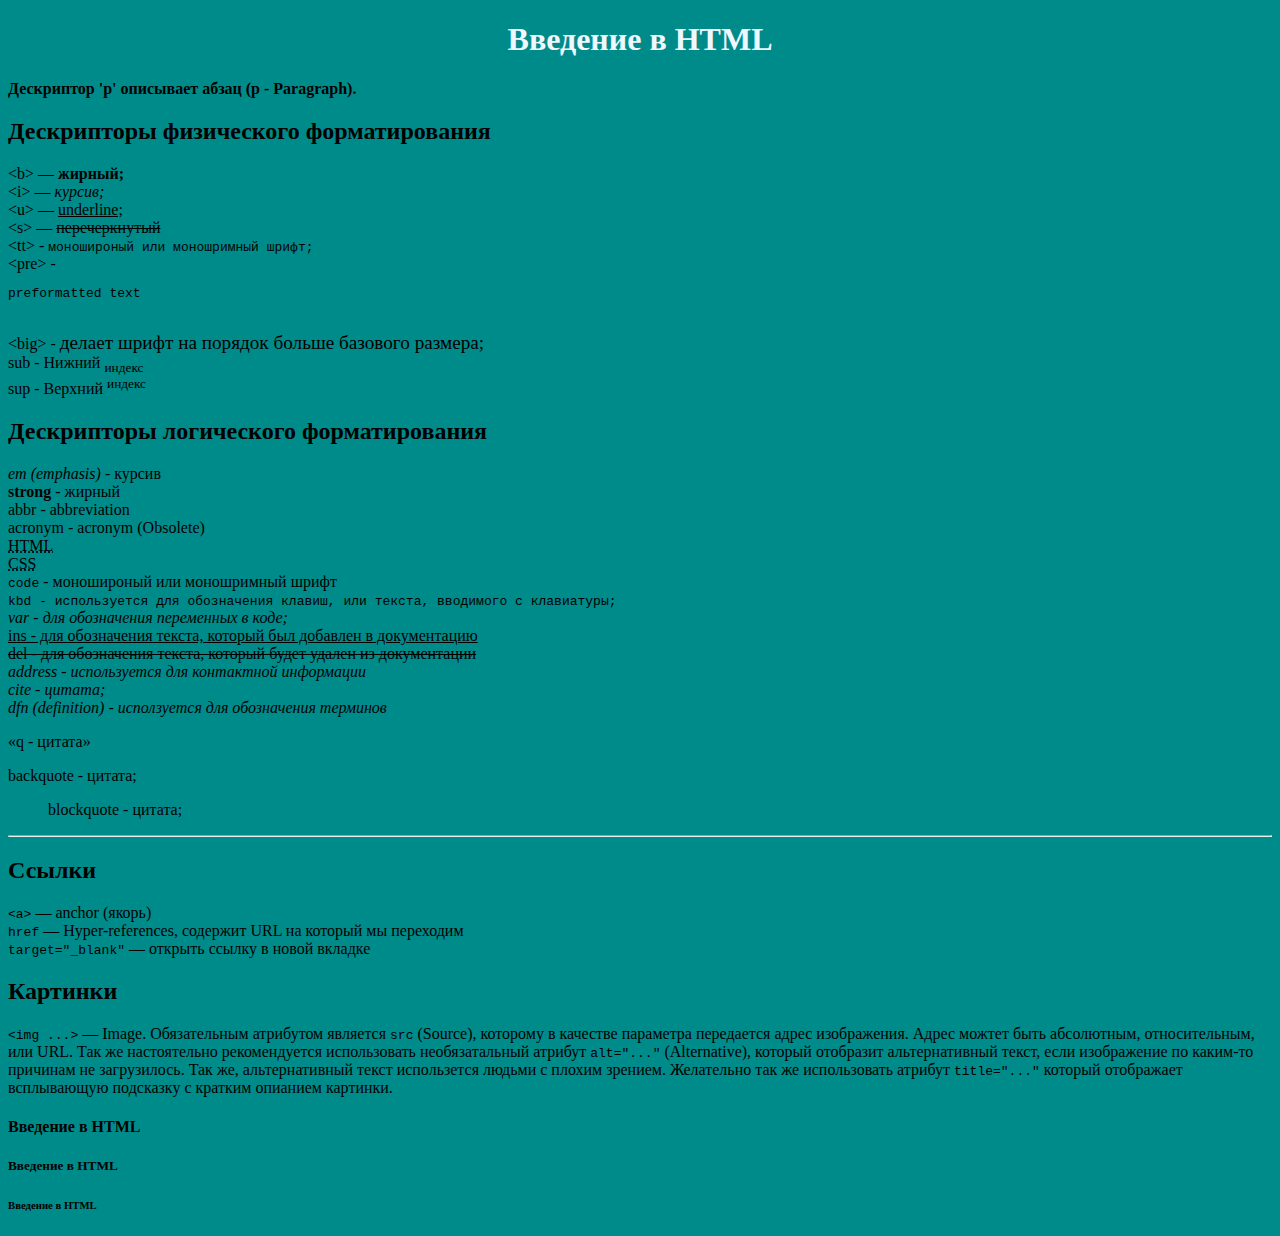
<file: 01-Intro/intro.html>
﻿<!DOCTYPE html>

<html lang="ru">
<head>
	<meta charset="utf-8">
	<meta name="author" content="Tommy Vercetty">
	<meta name="description" content="Introduction to Web Development">
	<title>Intro</title>
	<link rel="icon" href="ico/bitcoin.ico" type="image/x-icon">
	<link rel="stylesheet" href="style.css">
</head>
<body>
	<h1 align="center">Введение в HTML</h1>
	<p>
		<strong>
			Дескриптор 'p' описывает абзац (p - Paragraph).
		</strong>
	</p>
	<h2>Дескрипторы физического форматирования</h2>
	&#60;b&#62; &#8212; <b>жирный;</b><br>
	&#60;i&#62; &#8212; <i>курсив;</i><br>
	&#60;u&#62; &#8212; <u>underline;</u><br>
	&#60;s&#62; &#8212; <s>перечеркнутый</s><br>
	&lt;tt&gt; - <tt>моношироный или моношримный шрифт;</tt><br>
	&lt;pre&gt; - <pre>preformatted text</pre><br>
	&lt;big&gt; - <big>делает шрифт на порядок больше базового размера;</big><br>
	sub - Нижний <sub>индекс</sub><br>
	sup - Верхний <sup>индекс</sup><br>

	<h2>Дескрипторы логического форматирования</h2>
	<em>em (emphasis)</em> - курсив<br>
	<strong>strong</strong> - жирный<br>
	<abbr>abbr</abbr> - abbreviation<br>
	<acronym>acronym</acronym> - acronym (Obsolete)<br>
	<abbr title="Hyper-Text Markup Language">HTML</abbr><br>
	<acronym title="Cascade Style Sheet">CSS</acronym><br>
	<code>code</code> - моношироный или моношримный шрифт<br>
	<kbd>kbd - используется для обозначения клавиш, или текста, вводимого с клавиатуры;</kbd><br>
	<var>var - для обозначения переменных в коде;</var><br>
	<ins>ins - для обозначения текста, который был добавлен в документацию</ins> <br>
	<del>del - для обозначения текста, который будет удален из документации</del><br>

	<address>address - используется для контактной информации</address>
	<cite>cite - цитата;</cite><br>
	<dfn>dfn (definition) - исползуется для обозначения терминов</dfn>
	<p><q>q - цитата</q></p>
	<div><backquote>backquote - цитата;</backquote></div>
	<p><blockquote>blockquote - цитата;</blockquote></p>
	<hr>
	
	
	<h2>Ссылки</h2>
	<p>
		<code>&lt;a&gt;</code> &#8212; anchor (якорь)<br>
		<code>href</code> &#8212; Hyper-references, содержит URL на который мы переходим<br>
		<code>target="_blank"</code> &#8212 открыть ссылку в новой вкладке<br>
	</p>
	<h2>Картинки</h2>
	<p>
		<code>&lt;img ...&gt;</code> &#8212; Image. Обязательным атрибутом является <code>src</code> (Source), которому в качестве параметра передается адрес изображения. Адрес можтет быть абсолютным, относительным, или URL.
		Так же настоятельно рекомендуется использовать необязатальный атрибут <code>alt="..."</code> (Alternative), который отобразит альтернативный текст, если изображение по каким-то причинам не загрузилось. Так же, альтернативный текст использется людьми с плохим зрением.
		Желательно так же использовать атрибут <code>title="..."</code> который отображает всплывающую подсказку с кратким опианием картинки.
	</p>
	<h4>Введение в HTML</h4>
	<h5>Введение в HTML</h5>
	<h6>Введение в HTML</h6>
</body>
</html>
</file>
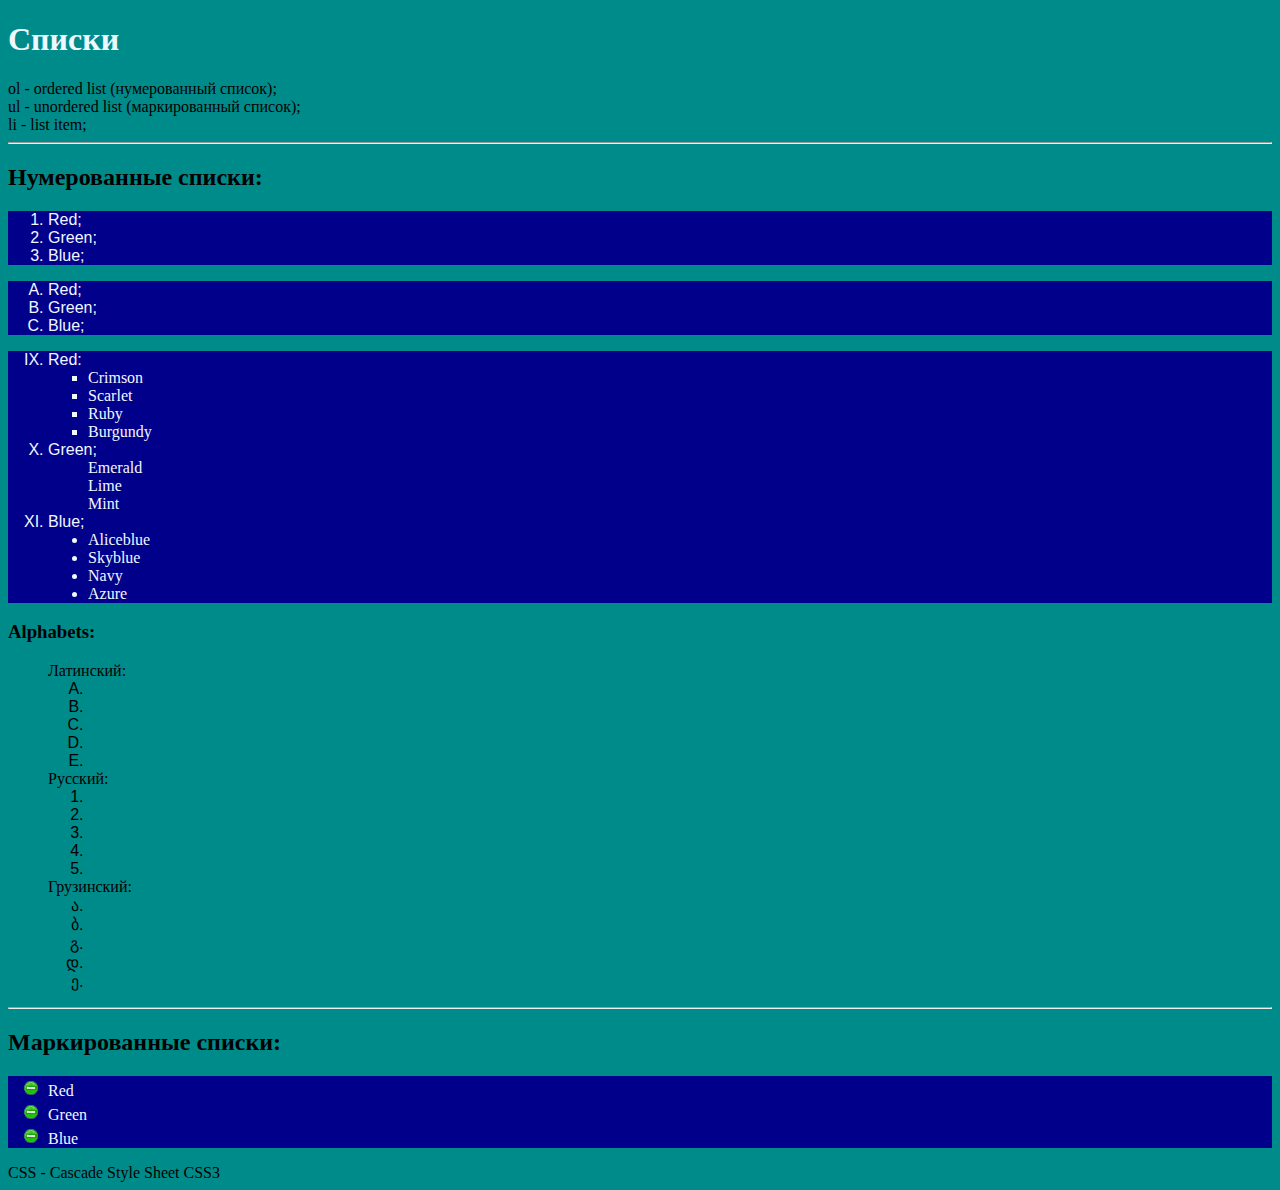
<file: 01-Intro/lists.html>
﻿<!DOCTYPE html>

<html lang="en" xmlns="http://www.w3.org/1999/xhtml">
<head>
    <meta charset="utf-8" />
	<link rel="stylesheet" href="style.css">
    <title></title>
</head>
<body>
	<h1>Списки</h1>
	ol - ordered list (нумерованный список);<br>
	ul - unordered list (маркированный список);<br>
	li - list item;<br>
	<hr>
	<h2>Нумерованные списки:</h2>
	
	<ol class="color-list">
		<li>Red;</li>
		<li>Green;</li>
		<li>Blue;</li>
	</ol>
	<ol type="A" class="color-list">
		<li>Red;</li>
		<li>Green;</li>
		<li>Blue;</li>
	</ol>
	<ol type="I" start="9" class="color-list">
		<li>Red:
		<ul type="square">
			<li>Crimson</li>
			<li>Scarlet</li>
			<li>Ruby</li>
			<li>Burgundy</li>
		</ul>
		</li>
		<li>Green;
		<ul type="none">
			<li>Emerald</li>
			<li>Lime</li>
			<li>Mint</li>
		</ul>
		</li>
		<li>Blue;
		<ul type="disc">
			<li>Aliceblue</li>
			<li>Skyblue</li>
			<li>Navy</li>
			<li>Azure</li>
		</ul>
		</li>
	</ol>

	<h3>Alphabets:</h3>
	<ul type="none">
		<li>Латинский:
		<ol style="list-style-type:upper-alpha;">
			<li></li>
			<li></li>
			<li></li>
			<li></li>
			<li></li>
		</ol>
		</li>
		
		<li>Русский:
		<ol style="list-style-type:lower-russian-full;">
			<li></li>
			<li></li>
			<li></li>
			<li></li>
			<li></li>
		</ol>
		
		</li>
		<li>Грузинский:
		<ol id="geo">
			<li></li>
			<li></li>
			<li></li>
			<li></li>
			<li></li>
		</ol>
		</li>

	</ul>
	
	<hr>
	<h2>Маркированные списки:</h2>
	<ul style="list-style-image:url('ico/icon.png');" class="color-list">
		<li>Red</li>
		<li>Green</li>
		<li>Blue</li>
	</ul>
	CSS - Cascade Style Sheet
	CSS3
</body>
</html>
</file>
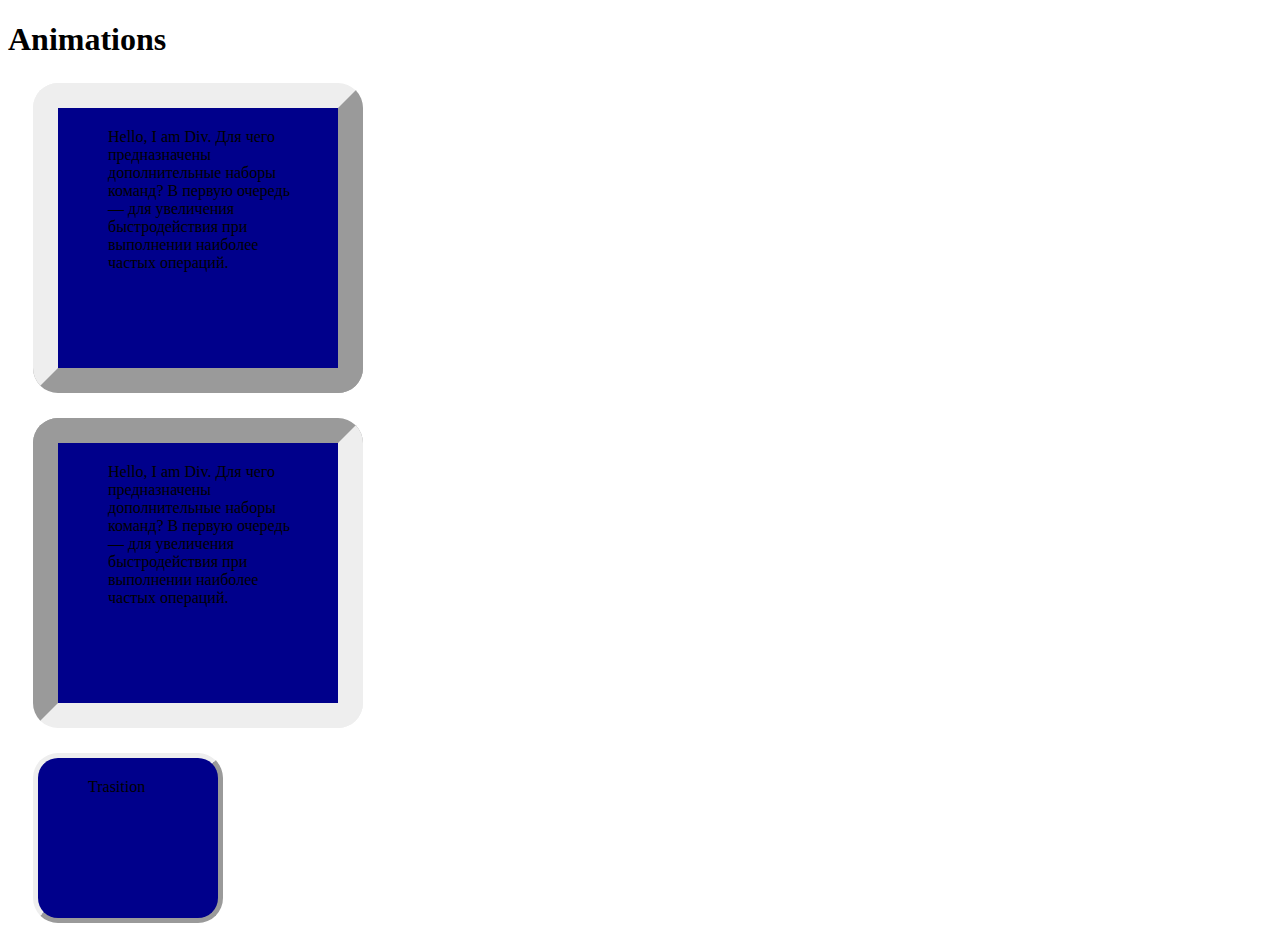
<file: 02-CSS/animations.html>
﻿<!DOCTYPE html>

<html lang="en" xmlns="http://www.w3.org/1999/xhtml">
<head>
    <meta charset="utf-8" />
	<link rel="stylesheet" href="animations.css">
    <title>Animations</title>
</head>
<body>
	<h1>Animations</h1>
	<div>
		Hello, I am Div.
		Для чего предназначены дополнительные наборы команд? В первую очередь — для увеличения быстродействия при выполнении наиболее частых операций. 
	</div>
	<div class="pressed-button">
		Hello, I am Div.
		Для чего предназначены дополнительные наборы команд? В первую очередь — для увеличения быстродействия при выполнении наиболее частых операций. 
	</div>
	<div class="button">
		Trasition
	</div>
</body>
</html>
</file>
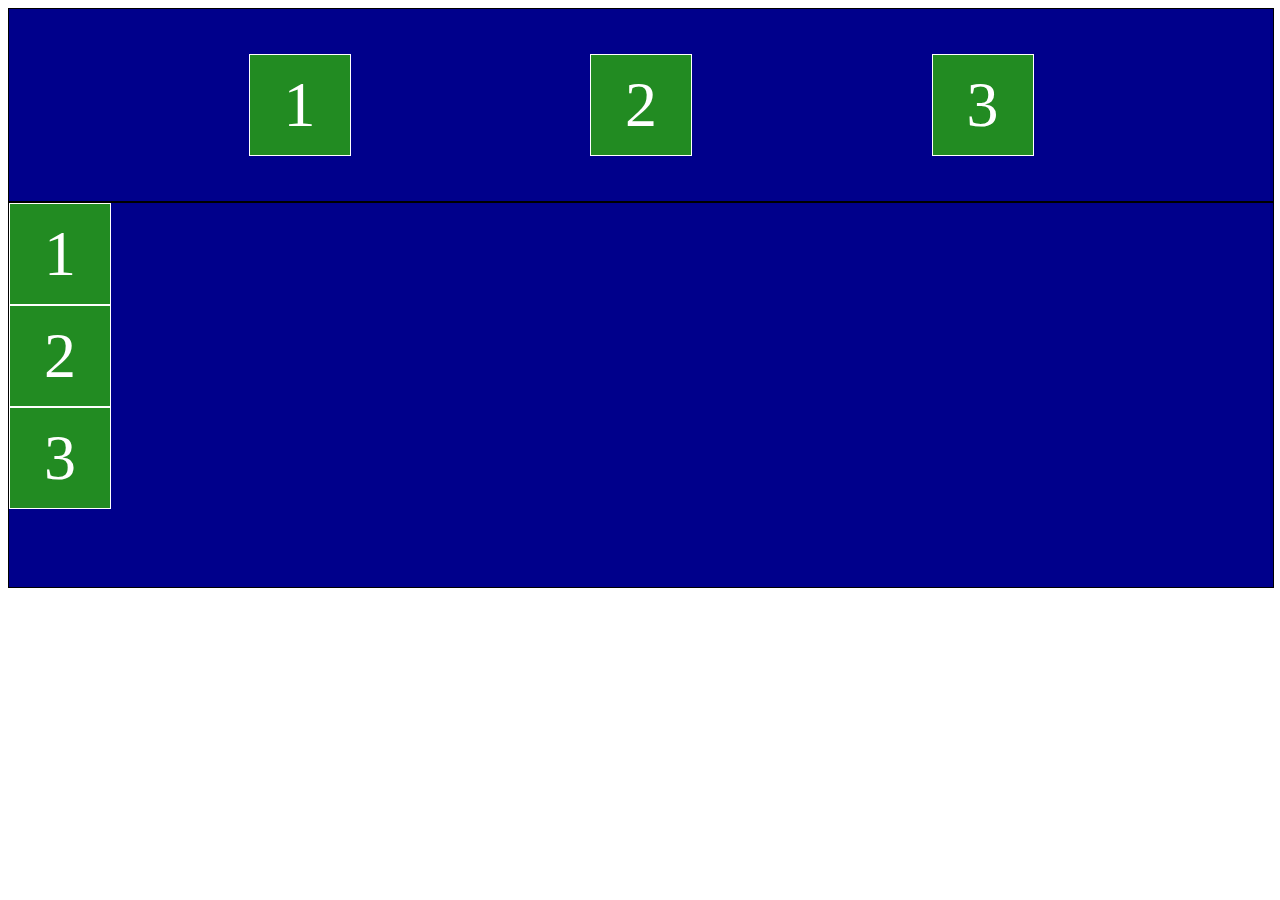
<file: 05-Layout/flex-box.html>
﻿<!DOCTYPE html>

<html lang="en" xmlns="http://www.w3.org/1999/xhtml">
<head>
    <meta charset="utf-8" />
	<link rel="stylesheet" href="flex-box.css">
    <title></title>
</head>
<body>
	<div class="container-display-flex">
		<div class="content">1</div>
		<div class="content">2</div>
		<div class="content">3</div>
	</div>
	<div class="container-display-block">
		<div class="content">1</div>
		<div class="content">2</div>
		<div class="content">3</div>
	</div>

</body>
</html>
</file>
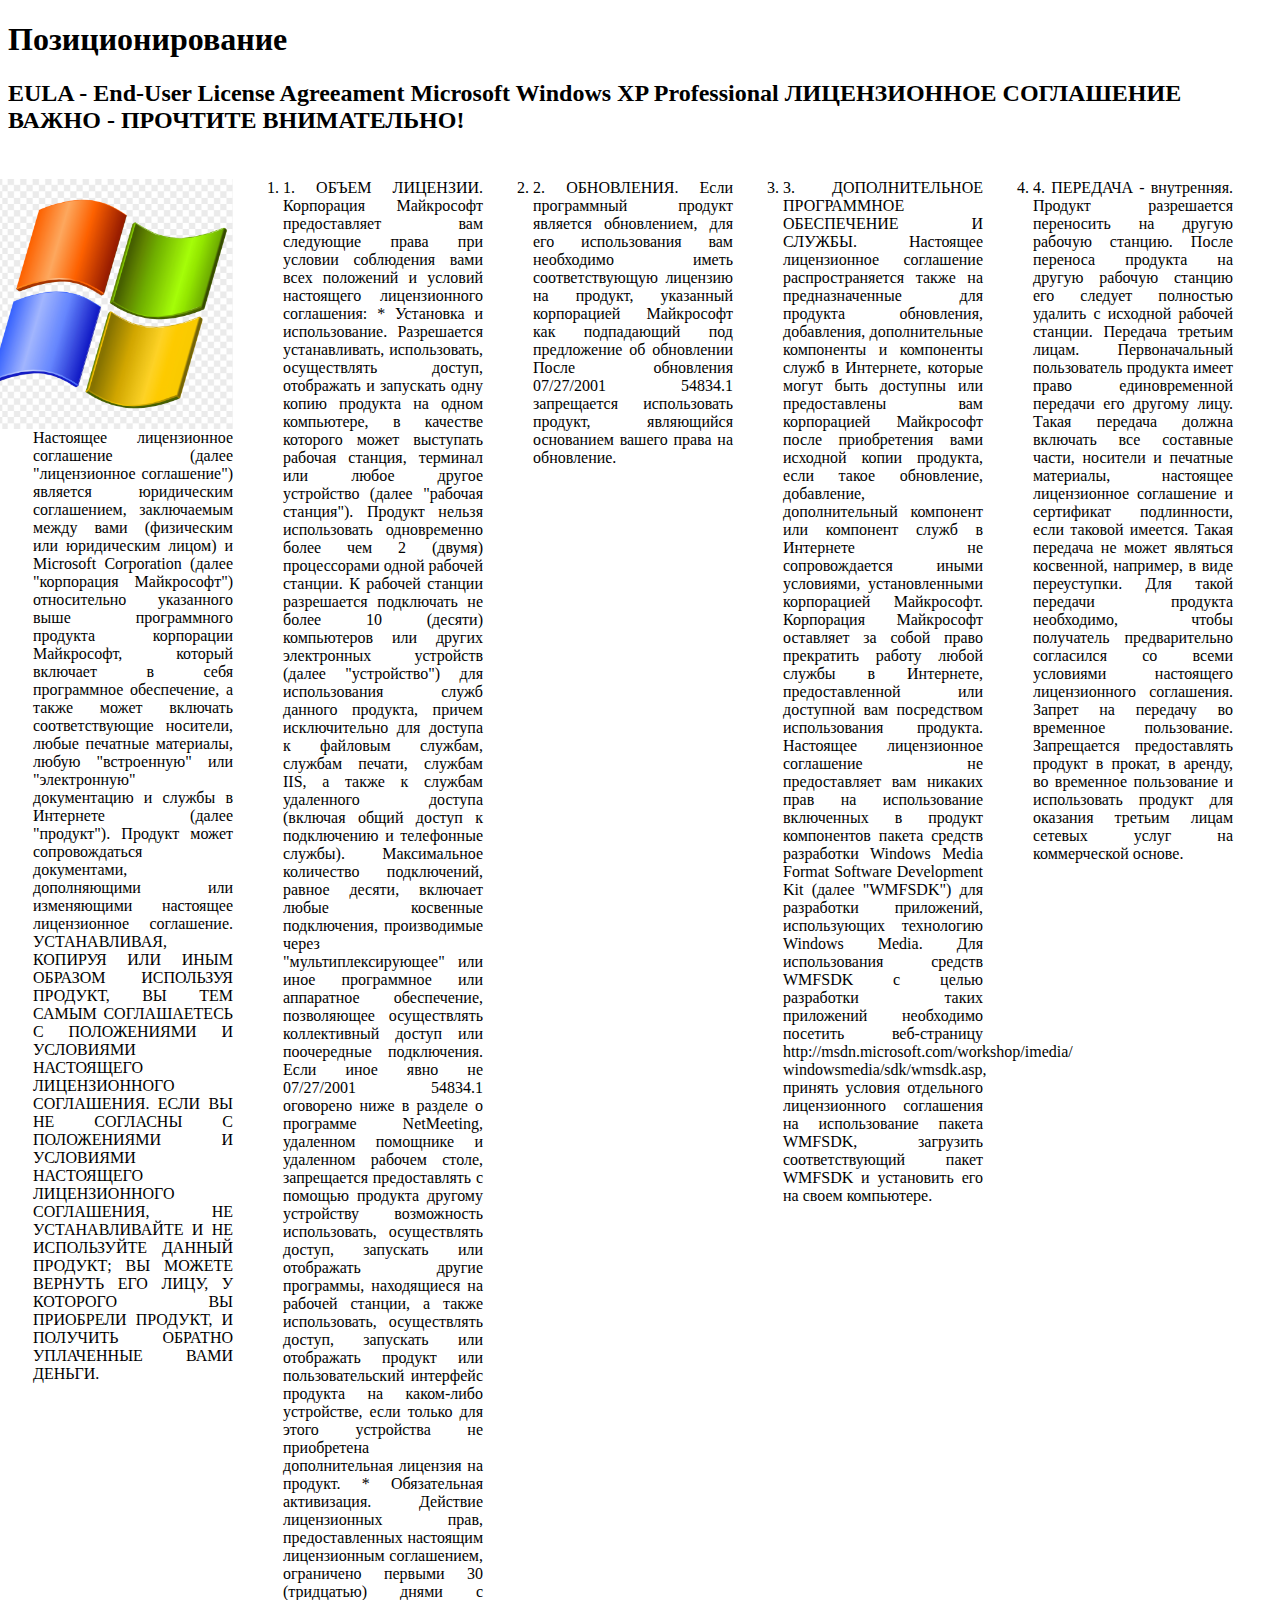
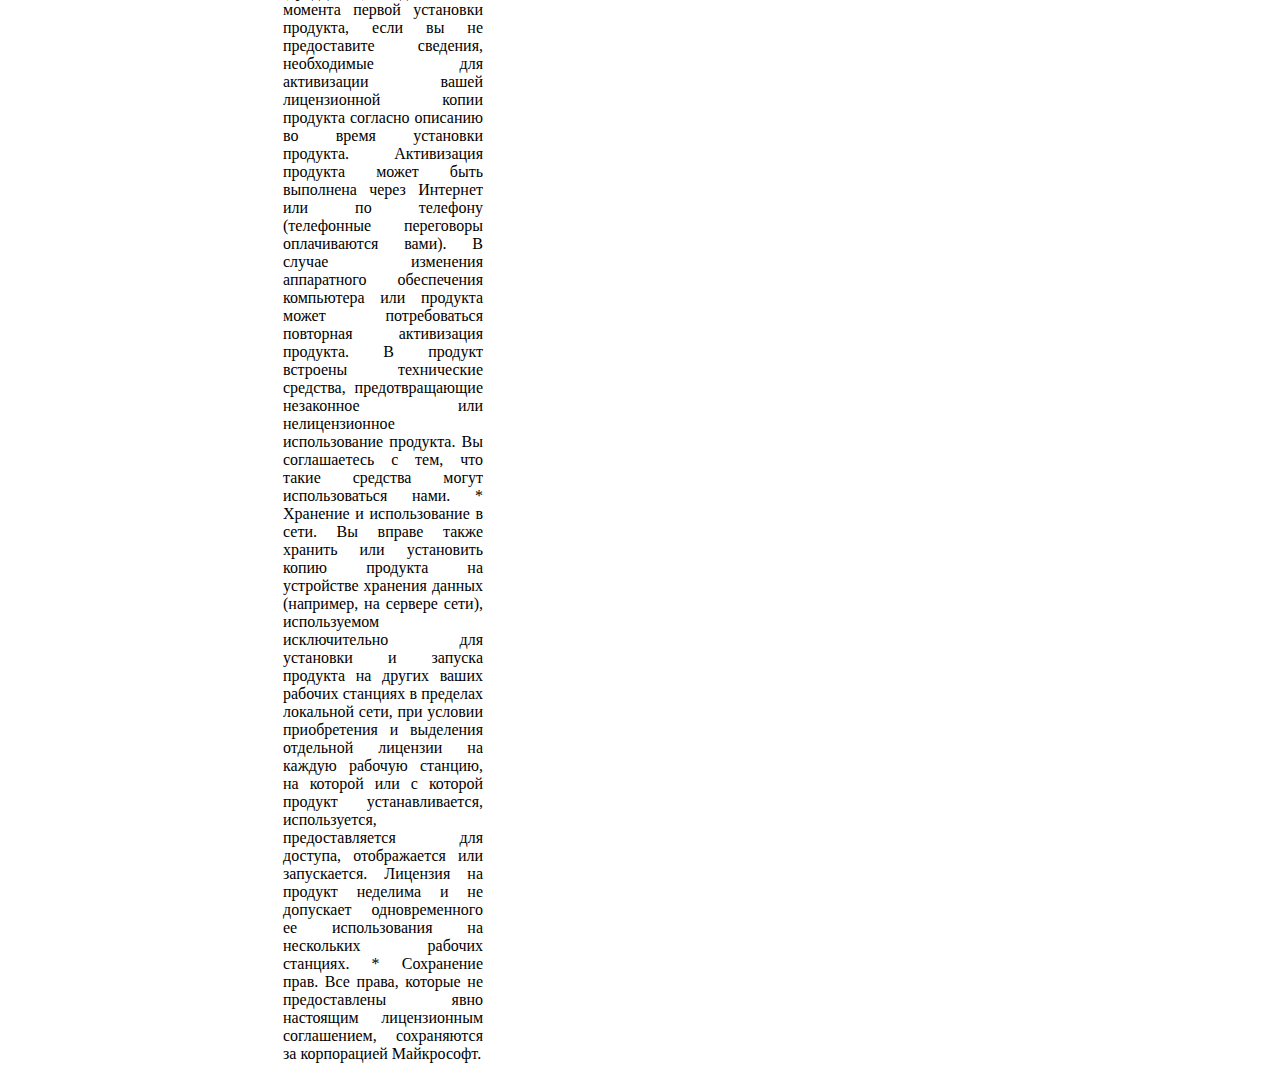
<file: 05-Layout/Float.html>
﻿<!DOCTYPE html>

<html lang="en" xmlns="http://www.w3.org/1999/xhtml">
<head>
	<meta charset="utf-8" />
	<!--<link rel="stylesheet" href="style.css">-->
	<style>
		p, li
		{
			width:200px;
			float:left;
			margin:25px;
			text-align:justify;
		}
	</style>
	<title>Позиционирование</title>
</head>
<body>
	<h1>Позиционирование</h1>
	<h2>
		EULA - End-User License Agreeament
		Microsoft Windows XP Professional
		ЛИЦЕНЗИОННОЕ СОГЛАШЕНИЕ
		ВАЖНО - ПРОЧТИТЕ ВНИМАТЕЛЬНО!
	</h2>
	<p>
		<img src="../04-Positioning/img/windows-xp.png" style="width:250px;height:250px; float:right;">
		Настоящее лицензионное соглашение (далее
		"лицензионное соглашение") является юридическим
		соглашением, заключаемым между вами (физическим
		или юридическим лицом) и Microsoft Corporation
		(далее "корпорация Майкрософт") относительно
		указанного выше программного продукта корпорации
		Майкрософт, который включает в себя программное
		обеспечение, а также может включать
		соответствующие носители, любые печатные
		материалы, любую "встроенную" или "электронную"
		документацию и службы в Интернете (далее
		"продукт"). Продукт может сопровождаться
		документами, дополняющими или изменяющими
		настоящее лицензионное соглашение.
		УСТАНАВЛИВАЯ, КОПИРУЯ ИЛИ ИНЫМ ОБРАЗОМ
		ИСПОЛЬЗУЯ ПРОДУКТ, ВЫ ТЕМ САМЫМ СОГЛАШАЕТЕСЬ
		С ПОЛОЖЕНИЯМИ И УСЛОВИЯМИ НАСТОЯЩЕГО
		ЛИЦЕНЗИОННОГО СОГЛАШЕНИЯ. ЕСЛИ ВЫ НЕ
		СОГЛАСНЫ С ПОЛОЖЕНИЯМИ И УСЛОВИЯМИ
		НАСТОЯЩЕГО ЛИЦЕНЗИОННОГО СОГЛАШЕНИЯ, НЕ
		УСТАНАВЛИВАЙТЕ И НЕ ИСПОЛЬЗУЙТЕ ДАННЫЙ
		ПРОДУКТ; ВЫ МОЖЕТЕ ВЕРНУТЬ ЕГО ЛИЦУ, У
		КОТОРОГО ВЫ ПРИОБРЕЛИ ПРОДУКТ, И ПОЛУЧИТЬ
		ОБРАТНО УПЛАЧЕННЫЕ ВАМИ ДЕНЬГИ.
	</p>
	<ol>
		<li>
			1. ОБЪЕМ ЛИЦЕНЗИИ.
			Корпорация Майкрософт предоставляет вам следующие
			права при условии соблюдения вами всех положений и
			условий настоящего лицензионного соглашения:
			* Установка и использование.
			Разрешается устанавливать, использовать,
			осуществлять доступ, отображать и запускать одну
			копию продукта на одном компьютере, в качестве
			которого может выступать рабочая станция, терминал
			или любое другое устройство (далее "рабочая
			станция"). Продукт нельзя использовать
			одновременно более чем 2 (двумя) процессорами
			одной рабочей станции. К рабочей станции
			разрешается подключать не более 10 (десяти)
			компьютеров или других электронных устройств
			(далее "устройство") для использования служб
			данного продукта, причем исключительно для доступа
			к файловым службам, службам печати, службам IIS, а
			также к службам удаленного доступа (включая общий
			доступ к подключению и телефонные службы).
			Максимальное количество подключений, равное
			десяти, включает любые косвенные подключения,
			производимые через "мультиплексирующее" или иное
			программное или аппаратное обеспечение,
			позволяющее осуществлять коллективный доступ или
			поочередные подключения. Если иное явно не
			07/27/2001 54834.1
			оговорено ниже в разделе о программе NetMeeting,
			удаленном помощнике и удаленном рабочем столе,
			запрещается предоставлять с помощью продукта
			другому устройству возможность использовать,
			осуществлять доступ, запускать или отображать
			другие программы, находящиеся на рабочей станции,
			а также использовать, осуществлять доступ,
			запускать или отображать продукт или
			пользовательский интерфейс продукта на каком-либо
			устройстве, если только для этого устройства не
			приобретена дополнительная лицензия на продукт.
			* Обязательная активизация.
			Действие лицензионных прав, предоставленных
			настоящим лицензионным соглашением, ограничено
			первыми 30 (тридцатью) днями с момента первой
			установки продукта, если вы не предоставите
			сведения, необходимые для активизации вашей
			лицензионной копии продукта согласно описанию во
			время установки продукта. Активизация продукта
			может быть выполнена через Интернет или по
			телефону (телефонные переговоры оплачиваются
			вами). В случае изменения аппаратного обеспечения
			компьютера или продукта может потребоваться
			повторная активизация продукта. В продукт встроены
			технические средства, предотвращающие незаконное
			или нелицензионное использование продукта. Вы
			соглашаетесь с тем, что такие средства могут
			использоваться нами.
			* Хранение и использование в сети.
			Вы вправе также хранить или установить копию
			продукта на устройстве хранения данных (например,
			на сервере сети), используемом исключительно для
			установки и запуска продукта на других ваших
			рабочих станциях в пределах локальной сети, при
			условии приобретения и выделения отдельной
			лицензии на каждую рабочую станцию, на которой или
			с которой продукт устанавливается, используется,
			предоставляется для доступа, отображается или
			запускается. Лицензия на продукт неделима и не
			допускает одновременного ее использования на
			нескольких рабочих станциях.
			* Сохранение прав.
			Все права, которые не предоставлены явно настоящим
			лицензионным соглашением, сохраняются за
			корпорацией Майкрософт.
		</li>
		<li>
			2. ОБНОВЛЕНИЯ.
			Если программный продукт является обновлением, для
			его использования вам необходимо иметь
			соответствующую лицензию на продукт, указанный
			корпорацией Майкрософт как подпадающий под
			предложение об обновлении После обновления
			07/27/2001 54834.1
			запрещается использовать продукт, являющийся
			основанием вашего права на обновление.
		</li>
		<li>
			3. ДОПОЛНИТЕЛЬНОЕ ПРОГРАММНОЕ ОБЕСПЕЧЕНИЕ И
			СЛУЖБЫ.
			Настоящее лицензионное соглашение распространяется
			также на предназначенные для продукта обновления,
			добавления, дополнительные компоненты и компоненты
			служб в Интернете, которые могут быть доступны или
			предоставлены вам корпорацией Майкрософт после
			приобретения вами исходной копии продукта, если
			такое обновление, добавление, дополнительный
			компонент или компонент служб в Интернете не
			сопровождается иными условиями, установленными
			корпорацией Майкрософт. Корпорация Майкрософт
			оставляет за собой право прекратить работу любой
			службы в Интернете, предоставленной или доступной
			вам посредством использования продукта. Настоящее
			лицензионное соглашение не предоставляет вам
			никаких прав на использование включенных в продукт
			компонентов пакета средств разработки Windows
			Media Format Software Development Kit (далее
			"WMFSDK") для разработки приложений, использующих
			технологию Windows Media. Для использования
			средств WMFSDK с целью разработки таких приложений
			необходимо посетить веб-страницу
			http://msdn.microsoft.com/workshop/imedia/
			windowsmedia/sdk/wmsdk.asp, принять условия
			отдельного лицензионного соглашения на
			использование пакета WMFSDK, загрузить
			соответствующий пакет WMFSDK и установить его на
			своем компьютере.
		</li>
		<li>
			4. ПЕРЕДАЧА - внутренняя.
			Продукт разрешается переносить на другую рабочую
			станцию. После переноса продукта на другую рабочую
			станцию его следует полностью удалить с исходной
			рабочей станции. Передача третьим лицам.
			Первоначальный пользователь продукта имеет право
			единовременной передачи его другому лицу. Такая
			передача должна включать все составные части,
			носители и печатные материалы, настоящее
			лицензионное соглашение и сертификат подлинности,
			если таковой имеется. Такая передача не может
			являться косвенной, например, в виде переуступки.
			Для такой передачи продукта необходимо, чтобы
			получатель предварительно согласился со всеми
			условиями настоящего лицензионного соглашения.
			Запрет на передачу во временное пользование.
			Запрещается предоставлять продукт в прокат, в
			аренду, во временное пользование и использовать
			продукт для оказания третьим лицам сетевых услуг
			на коммерческой основе.
		</li>
	</ol>

</body>
</html>
</file>
<file: style.css>
﻿@import url('https://fonts.googleapis.com/css2?family=Playwrite+CU:wght@100..400&family=Roboto:ital,wght@0,100;0,300;0,400;0,500;0,700;0,900;1,100;1,300;1,400;1,500;1,700;1,900&display=swap');
body
{
	font-family:Roboto;
	background-color:blanchedalmond;
}
h1
{
	font-size:64px;
	text-align:center;
}
</file>
<file: 03-Forms/style.css>
﻿body
{
	border:solid 3px;
}
main
{
	border:solid 1px;
	width:384px;
	margin:25px;
}
textarea
{
	width:323px;
	height:50px;
	resize:none;
}
fieldset
{
	width:300px;
}
select
{
	width:330px;
}
option[disabled]
{
	text-align:center;
}
select[multiple]
{
	height:144px;
}
.eula
{
	overflow:scroll;
	width:350px;
	height:330px;
	border:solid 1px;
	margin:25px 0;
	padding:15px;
}
</file>
<file: 04-Positioning/style.css>
﻿body
{
}
img
{
	width:768px;
	height:768px;
	/*position:absolute;*/
	/*position:relative;*/
	position:fixed;
	top:25px;
	left:25px;
	z-index:-1;
	float:left;
	margin:25px;
}
h2
{
	position:sticky;
	top:0;
	background-color:blue;
	color:aliceblue;
}
</file>
<file: Table/style.css>
﻿body
{
	font-family: Roboto,sans-serif;
}



td{
	color:grey;
}

.nemetall{
	background-color: #a0ffa0;
}

html:has(.nemetall:hover) .nemetall {
	color: black;
}

.blagorod {
	background-color: #c0ffff;
}

html:has(.blagorod:hover) .blagorod {
	color: black;
}

.sheloch-metall {
	background-color: #FF6666;
}
html:has(.sheloch-metall:hover) .sheloch-metall {
	color: black;
}

.zemel-metall {
	background-color: #FFDEAD;
}
html:has(.zemel-metall:hover) .zemel-metall {
	color: black;
}

.polumetall {
	background-color: #cccc99;
}
html:has(.polumetall:hover) .polumetall {
	color: black;
}

.galogen {
	background-color: #ffff99;
}
html:has(.galogen:hover) .galogen {
	color: black;
}

.postmetall {
	background-color: #cccccc;
}
html:has(.postmetall:hover) .postmetall {
	color: black;
}

.perehmetall {
	background-color: #ffc0c0;
}
html:has(.perehmetall:hover) .perehmetall {
	color: black;
}
</file>
<file: 01-Intro/style.css>
﻿body
{
	background-color:darkcyan;
}
h1
{
	color:aliceblue;
}
.color-list
{
	color:aliceblue;
	background-color:darkblue;
}
#geo
{
	list-style-type:georgian;
}
ol > li		/*<li > вложенный в <ol >*/
{
	font-family:Arial;
}
ul > li
{
	font-family:'Times New Roman';
}
</file>
<file: 02-CSS/animations.css>
﻿@keyframes background-animation
{
	from
	{
		background-color:aliceblue;
		color:darkblue;
	}
	to
	{
		background-color:darkblue;
		color:aliceblue;
	}
}
@keyframes background-animation-2
{
	25%
	{
		background-color: aliceblue;
		color: darkblue;
	}
	75%
	{
		background-color: darkblue;
		color: aliceblue;
	}
	100%
	{
		background-color: aliceblue;
		color: darkblue;
	}
}
@keyframes background-animation-3
{
	from
	{
		background-color:aliceblue;
		margin-left:0px;
		margin-top:0px;
	}
	to
	{
		background-color:darkblue;
		margin-left:100px;
		margin-top:50px;
	}
}
@keyframes border-animation
{

}
@keyframes button-animation
{
	from
	{
		border:outset 25px;
	}
	to
	{
		border:inset 25px;
	}
}
body
{
	animation-name:background-animation;
	/*animation-duration:5s;*/
	/*animation-delay:3s;*/
	/*animation-iteration-count:infinite;*/
	/*animation-direction:alternate;*/
}
div
{
	background-color: darkblue;
	border: outset 25px;
	/*border-left:solid 5px;
	border-right:solid 5px;*/
	width: 200px;
	height: 200px;
	/*margin-left:100px;
	padding-left:50px;
	padding-top:25px;*/
	padding: 20px 30px 40px 50px;
	border-radius: 25px;
	/*clip-path:inset(20px 20px 20px 20px round 20px);*/
	/*clip-path:circle()*/
	margin: 25px;
	animation: button-animation;
	animation-duration: 3s;
}
.pressed-button
{
	background-color: darkblue;
	border: inset 25px;
	/*border-left:solid 5px;
	border-right:solid 5px;*/
	width: 200px;
	height: 200px;
	/*margin-left:100px;
	padding-left:50px;
	padding-top:25px;*/
	padding: 20px 30px 40px 50px;
	border-radius: 25px;
	/*clip-path:inset(20px 20px 20px 20px round 20px);*/
	/*clip-path:circle()*/
	margin: 25px;

}

.button
{
	background-color:darkblue;
	width:100px;
	height:100px;
	border:outset 5px;
	transition:background-color 3s;
}
	.button:hover
	{
		background-color:blue;
	}
</file>
<file: 05-Layout/flex-box.css>
﻿body
{
}
.container-display-flex
{
	border:solid 1px;
	background-color:darkblue;
	width:100%;
	height:192px;

	display:flex;
	justify-content:space-evenly;
	align-items:center;
}

.container-display-block
{
	border: solid 1px;
	background-color: darkblue;
	width: 100%;
	height: 384px;

	display: block;
	/*justify-content: space-evenly;*/
	align-items:flex-end;
}

.content
{
	border:solid 1px;
	background-color:forestgreen;
	width:100px;
	height:100px;
	color:white;
	display:flex;
	justify-content:center;
	align-items:center;
	font-size:64px;
}
</file>
